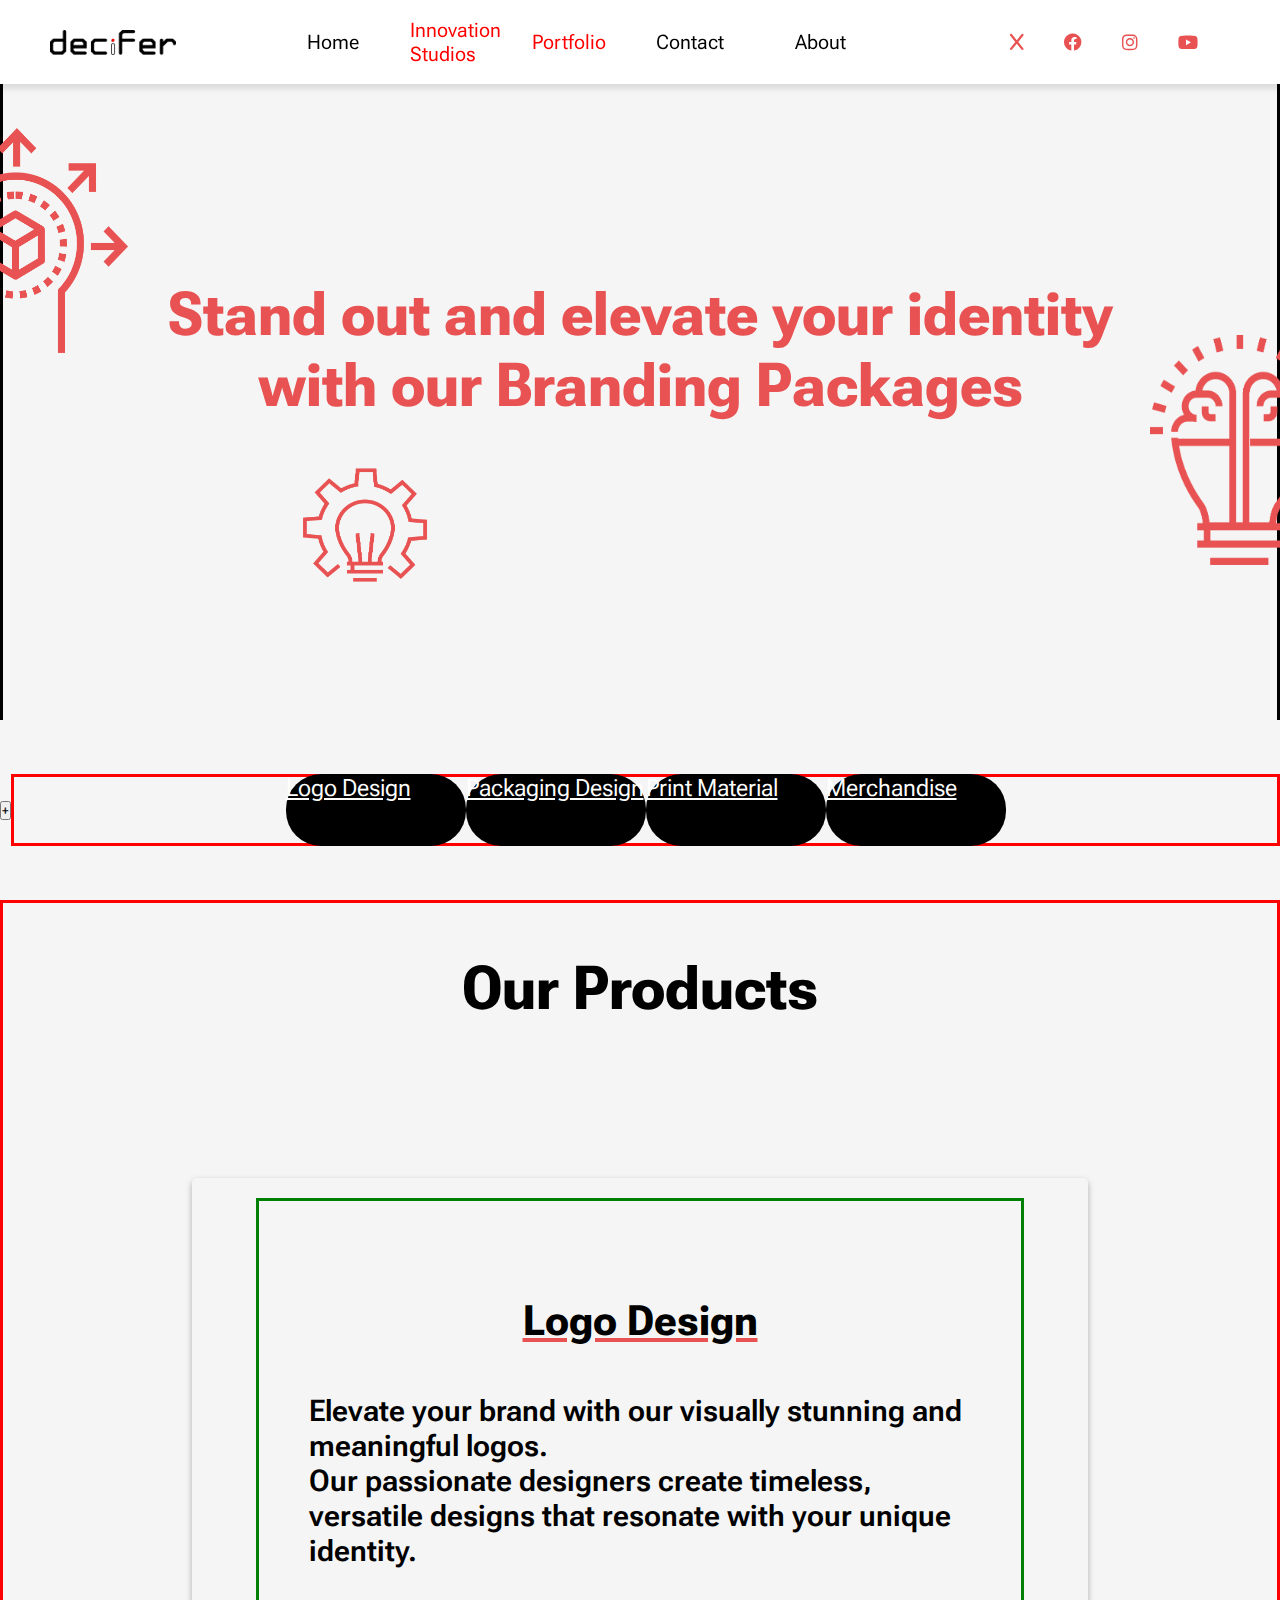
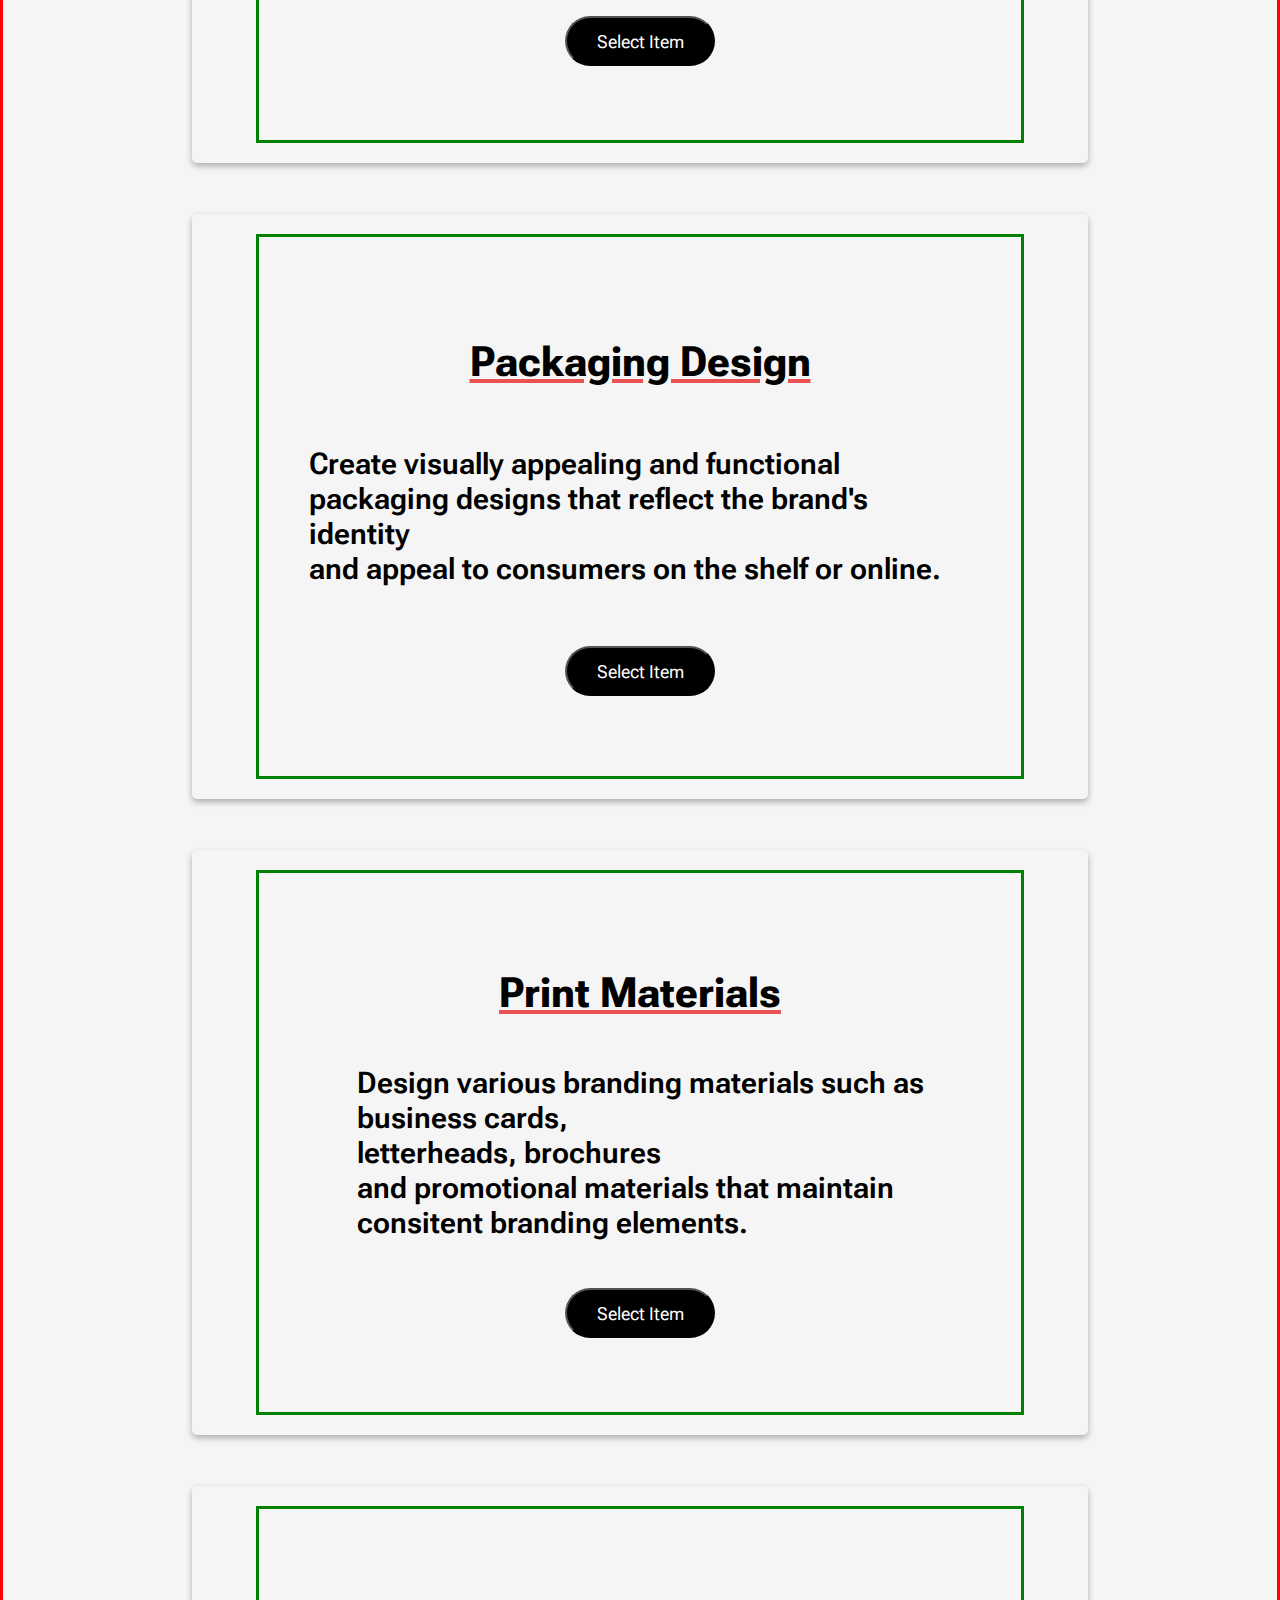
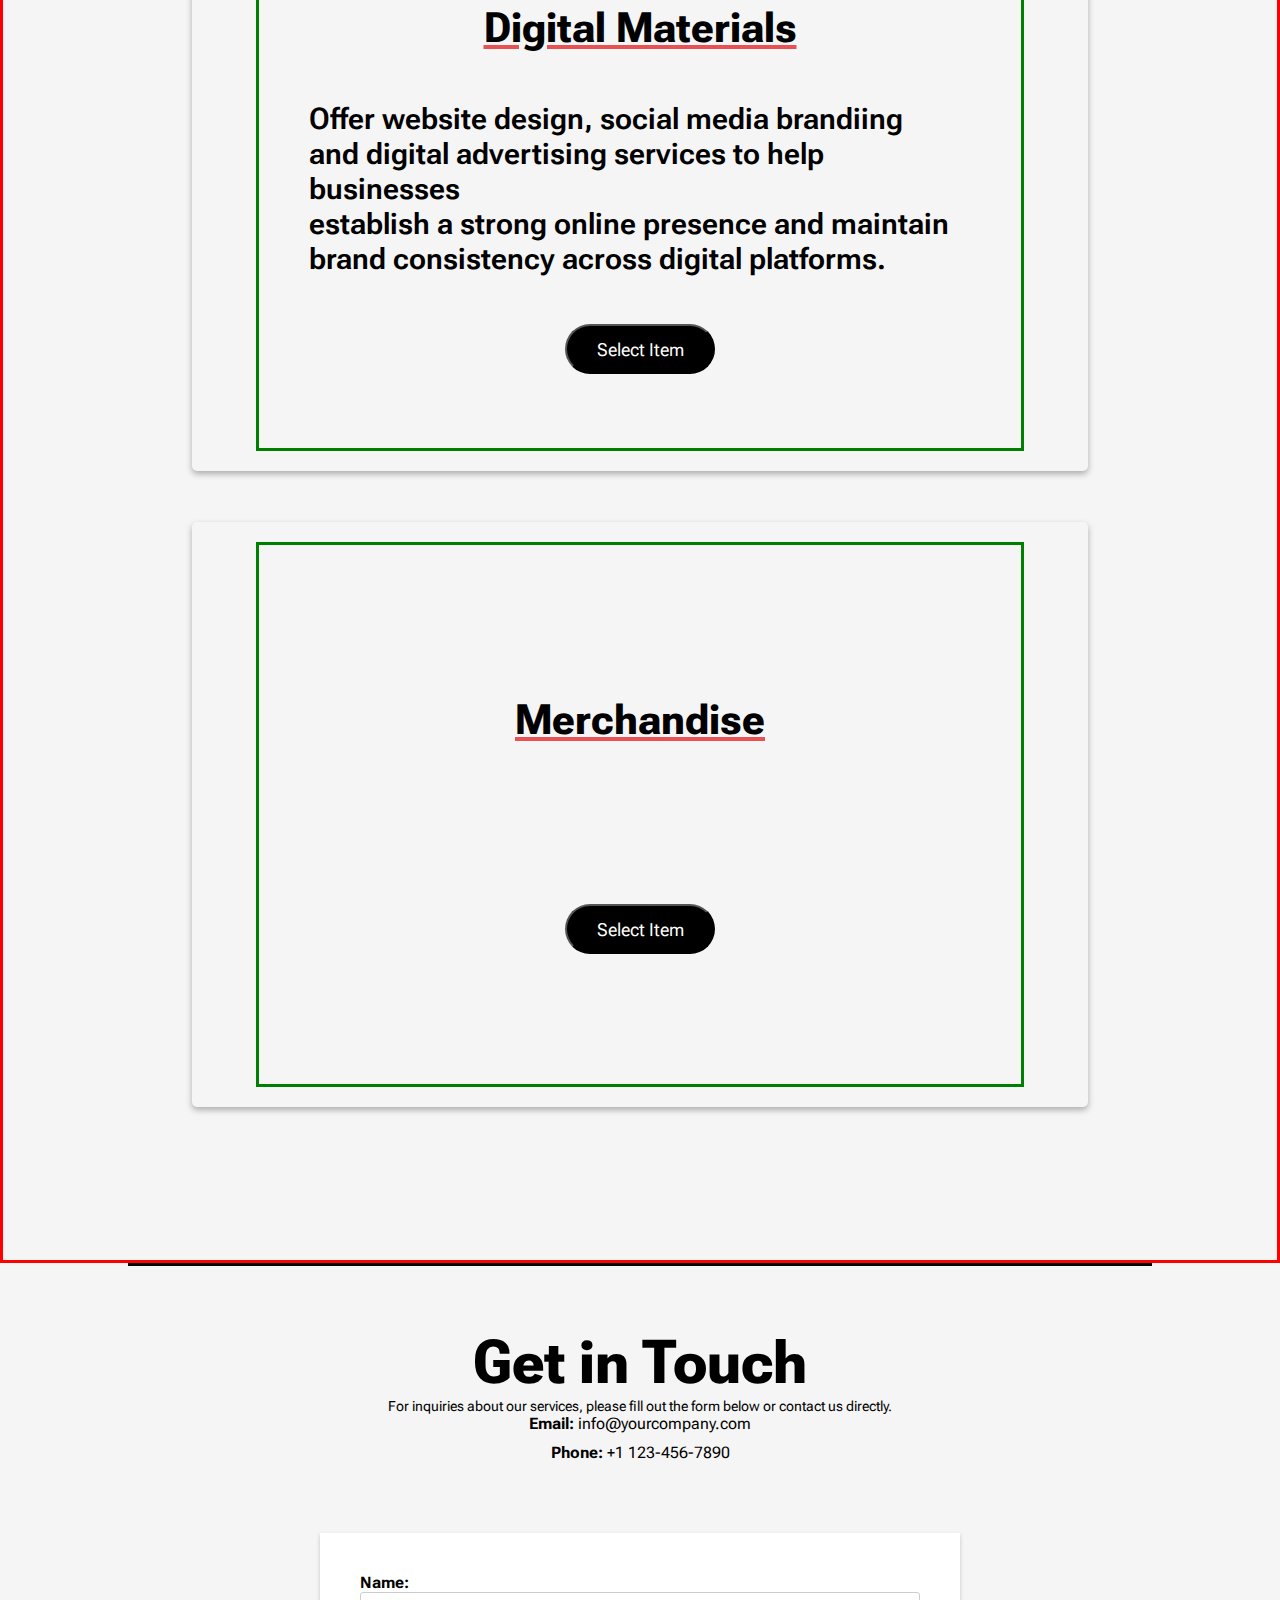
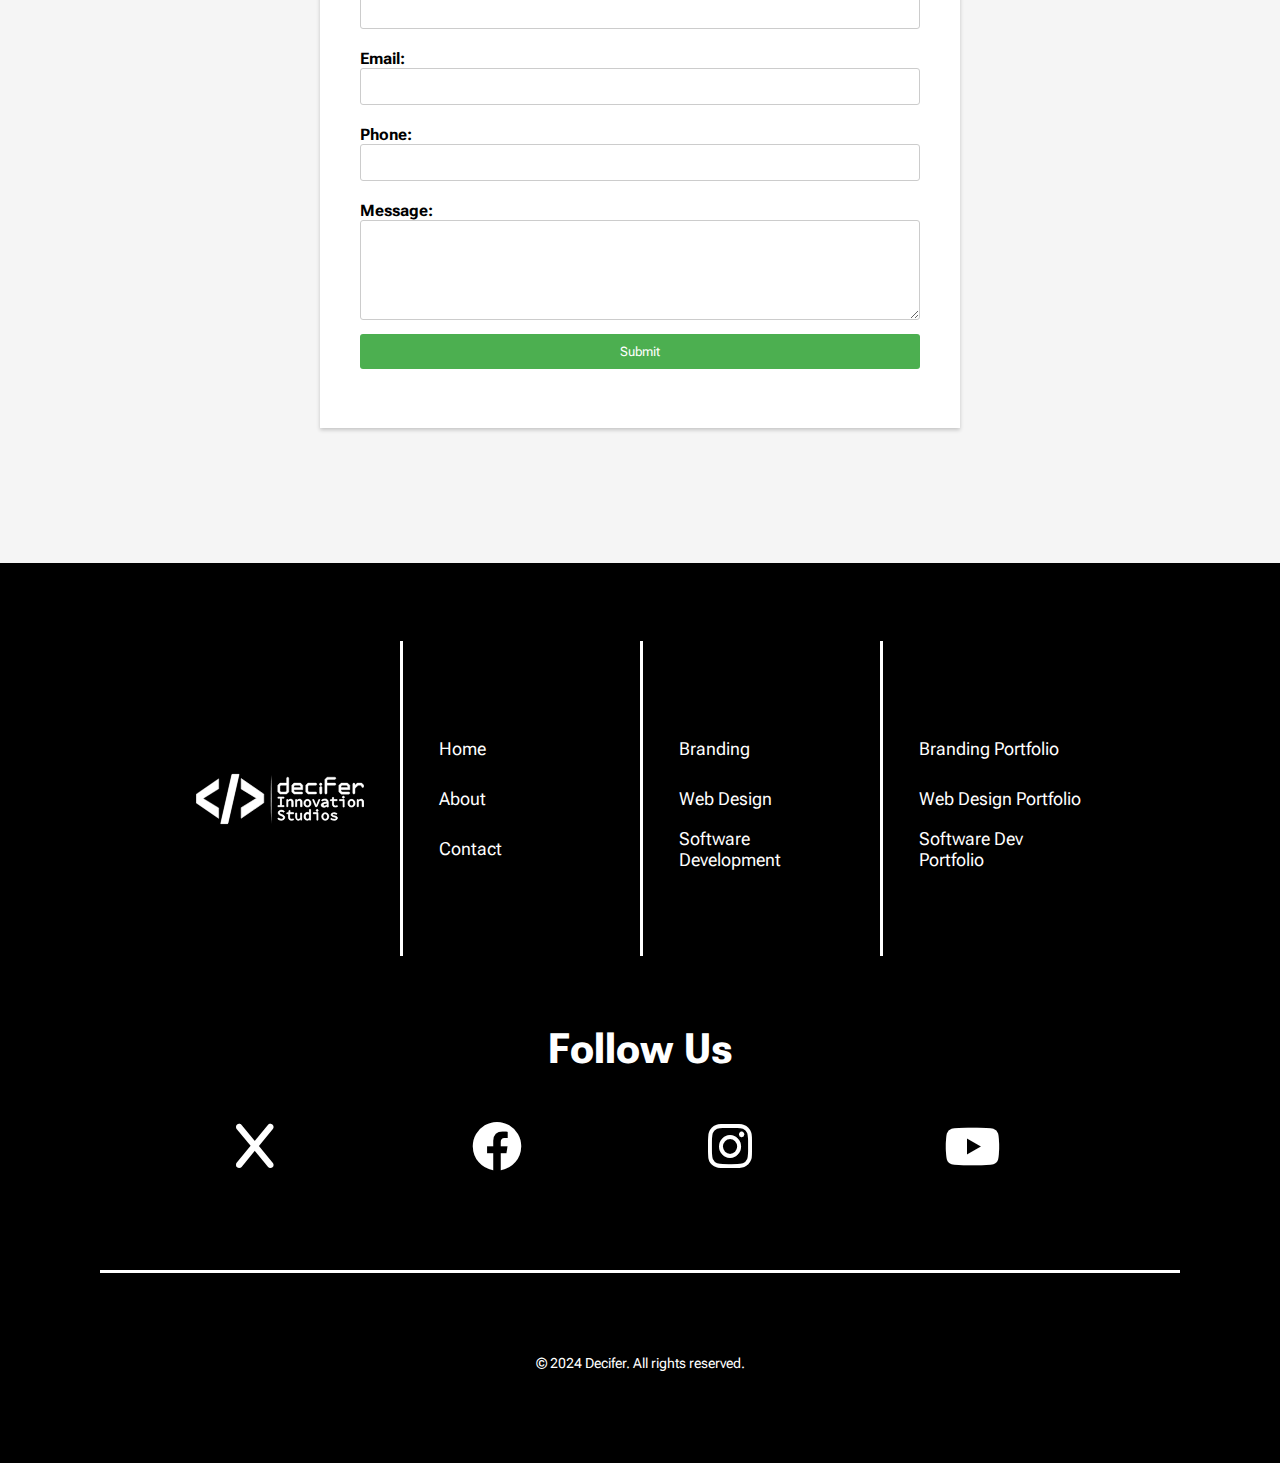
<file: branding.html>
<!DOCTYPE html>
<html>
  <head>
    <meta charset="UTF-8" />
    <title>Logo, Branding, and Web Design</title>
    <meta name="viewport" content="width=device-width, initial-scale.0">
    <link rel="stylesheet" type="text/css" href="styles.css" />
    <link rel="stylesheet" href="CSS/branding.css" />
    <link href="https://cdnjs.cloudflare.com/ajax/libs/font-awesome/6.0.0/css/all.min.css" rel="stylesheet">

  </head>
  <body>
   
 <!------------------------------------------------------------------------------------------------------>
    <!------------------------------------------------------------------------------------------------------>
    <!--------Navbar---------------------------------------------------------------------------------------->
    <header>
      <nav  class="navbar" id="navbar">
        <img class="navlogo" src="/img/Decifer web logo.jpg" alt="Decifer Logo" />
        <input type="checkbox" id="menu-bar">
        <label for="menu-bar">&#9776;</label>
        <!------Nav Links----------------------------->
        <ul class="navbar-menu" id="navbarMenu">
          <label for="menu-bar">&times;</label>
          <li><a href="index.html">Home</a></li>
          <!------Sub Nav Links Services----------------------------->  


          <div class="dropdown">
            <a href="innstudios.html">Innovation <br> Studios</a>
            <div class="dropdown-content">
              <ul class="submenu" id="submenu1">
                <li><a href="branding.html">Branding</a>
                 
                </li>
                <li><a href="webdesign.html">Web Design</a></li>
                <li><a href="softDev.html">Software Development</a></li>
              </ul>
            </div>
          </div>
       
          <!------Sub Nav Links Portfolio----------------------------->

          
          <div class="dropdown">
            <a href="brandingportfolio.html">Portfolio</a>
            <div class="dropdown-content">
              <ul class="submenu" id="submenu2">
                <li><a href="brandingportfolio.html">Branding Portfolio</a></li>
                <li><a href="webportfolio.html">Web Portfolio</a></li>
                <li><a href="#">Soft Dev Portfolio</a></li>
              </ul>
            </div>
          </div>


          <li><a href="contact.html">Contact</a></li>
          <li><a href="about.html">About</a></li>
        </ul>
        <!------Social Links----------------------------->
        <div class="top-social">
          <a href="https://x.com" target="_blank"><i class="fab fa-x"></i></a>
          <a href="https://facebook.com" target="_blank"><i class="fab fa-facebook"></i></a>
          <a href="https://instagram.com" target="_blank"><i class="fab fa-instagram"></i></a>
          <a href="https://youtube.com" target="_blank"><i class="fab fa-youtube"></i></a>
      
        </div>
      </nav>
    </header>
    <!------------------------------------------------------------------------------------------------------>
    <!------------------------------------------------------------------------------------------------------>

    <main>
      <!------------------------------------------------------------------------------------------------------>
      <div class="brandingheader">
        <div class="logoicon1">
          <img
            id="ThinkOutTheBox"
            src="/img/Branding/ThinkOutTheBox.png"
            alt=""
          />
        </div>
        <div class="logoicon2">
          <img id="image2" src="/img/Branding/image2.png" alt="" />
        </div>
        <div class="logoicon3">
          <img id="image3" src="/img/Branding/image3.png" alt="" />
        </div>

        <h1>
          Stand out and elevate your identity <br />
          with our Branding Packages
        </h1>
       <!--  <div class="headerbtns">
          <a href="brandingportfolio.html" class="h-button"
            >BRANDING PORTFOLIO</a
          >
        </div>-->
        <div class="categories">
          <button onclick="ddFunction()" class="ddbtn">+</button>
          <div id="dropitems" class="cate-item">
            <a href="/HTML/Branding/logo-design.html">Logo Design</a>
            <a href="/HTML/Branding/packaging-design.html">Packaging Design</a>
            <a href="/HTML/Branding/print-mat.html">Print Material</a>
            <a href="/HTML/Branding/">Merchandise</a>
          </div>
         
        </div>
      </div>
      <!------------------------------------------------------------------------------------------------------>
      <section class="branding-content">
        <div class="welcomecontent">

        </div>
        <div class="OurProducts">
          <h1>Our Products</h1>
          <div class="product-group1">
            <div class="product-list">
          
              <div class="pd">
                <h2>Logo Design</h2>
                <p class="dt">
                  Elevate your brand with our visually stunning and meaningful logos.
                  <br />
                  Our passionate designers create timeless, versatile designs that
                  resonate with your unique identity. <br />
               
                </p>
                <button class="SelectItem">
                  <a href="/HTML/Branding/logo-design.html">Select Item</a>
                </button>
              </div>
           
            </div>
            <div class="product-list">
         
              <div  class="pd">
                <h2>Packaging Design</h2>
                <p class="dt">
                  Create visually appealing and functional <br>
                  packaging designs that reflect the brand's identity <br>
                  and appeal to consumers on the shelf or online.
                </p>
                <button class="SelectItem">
                  <a href="/HTML/Branding/packaging-design.html">Select Item</a>
                </button>
              </div>
         
            
            
            </div>
            <div class="product-list">
     
           
                <div  class="pd">
                  <h2>Print Materials</h2>
                  <p class="dt">
                    Design various branding materials such as <br>
                    business cards,<br> letterheads, brochures <br>
                    and promotional materials that maintain <br>
                    consitent branding elements.
                  </p>
                  <button class="SelectItem">
                    <a href="/HTML/Branding/print-mat.html">Select Item</a>
                  </button>
                </div>
            </div>
           
            <div class="product-list">
      
              <div  class="pd">
                <h2>Digital Materials</h2>
                <p class="dt">
                  Offer website design, social media brandiing <br>
                  and digital advertising services to help businesses <br>
                  establish a strong online presence and maintain <br>
                  brand consistency across digital platforms.
                </p>
                <button class="SelectItem">
                  <a href="/HTML/Branding/digital-brand-serv.html">Select Item</a>
                </button>
              </div>
        
       

            </div>
            <div class="product-list">
      
              <div  class="pd">
                <h2>Merchandise</h2>
                <button class="SelectItem">
                  <a href="/HTML/Branding/digital-brand-serv.html">Select Item</a>
                </button>
              </div>

            </div>
              
          </div>
       
        </div>
      </section>
      <div class="container">
        <div class="contact-info">
          <h1>Get in Touch</h1>
          <p>
            For inquiries about our services, please fill out the form below or
            contact us directly.
          </p>
          <ul>
            <li><strong>Email:</strong> info@yourcompany.com</li>
            <li><strong>Phone:</strong> +1 123-456-7890</li>
          </ul>
        </div>
        <form onsubmit="sendEmail()" action="submit_contact.php" method="POST" class="contact-form">
          <label for="name">Name:</label>
          <input type="text" id="name" name="name" required />

          <label for="email">Email:</label>
          <input type="email" id="email" name="email" required />

          <label for="phone">Phone:</label>
          <input type="tel" id="phone" name="phone" required />

          <label for="message">Message:</label>
          <textarea id="message" name="message" required></textarea>

          <input type="submit" value="Submit" />
        </form>
      </div>

    </main>

    <footer>
      <div class="footer-container">
        <div class="logofooter">
          <img src="/img/D Innovation StudiosBW.svg" alt="">
        </div>
        <!---Site Map--------------------------------------------------------------------------------------------------->

        <div class="footer-links">
          <div class="packlinks">
            <a href="/index.html">Home</a>
            <a href="/about.html">About</a>
            <a href="/contact.html">Contact</a>
          </div>
          <div class="packlinks">
            <a href="/branding.html">Branding</a>
            <a href="/webdesign.html">Web Design</a>
            <a href="/softDev.html">Software Development</a>
          </div>
          <div class="packlinks">
            <a href="/brandingportfolio.html">Branding Portfolio</a>
            <a href="/webportfolio.html">Web Design Portfolio</a>
            <a href="#">Software Dev Portfolio</a>
          </div>
        </div>
     <!------------------------------------------------------------------------------------------------------>
     
      </div>
      <h2>Follow Us</h2>
      <div class="social-media-links">
        <a href="https://x.com" target="_blank"><i class="fab fa-x"></i></a>
        <a href="https://facebook.com" target="_blank"><i class="fab fa-facebook"></i></a>
        <a href="https://instagram.com" target="_blank"><i class="fab fa-instagram"></i></a>
        <a href="https://youtube.com" target="_blank"><i class="fab fa-youtube"></i></a>
    
      </div>
      <p>&copy; 2024 Decifer. All rights reserved.</p>
    </footer>
    <script src="js/script.js"></script>
    <script src="js/logoDesignFaqs.js"></script>
    <script src="https://smtpjs.com/v3/smtp.js"></script>
 
    <script src="js/dropdown.js"></script>

  </body>
</html>
</file>
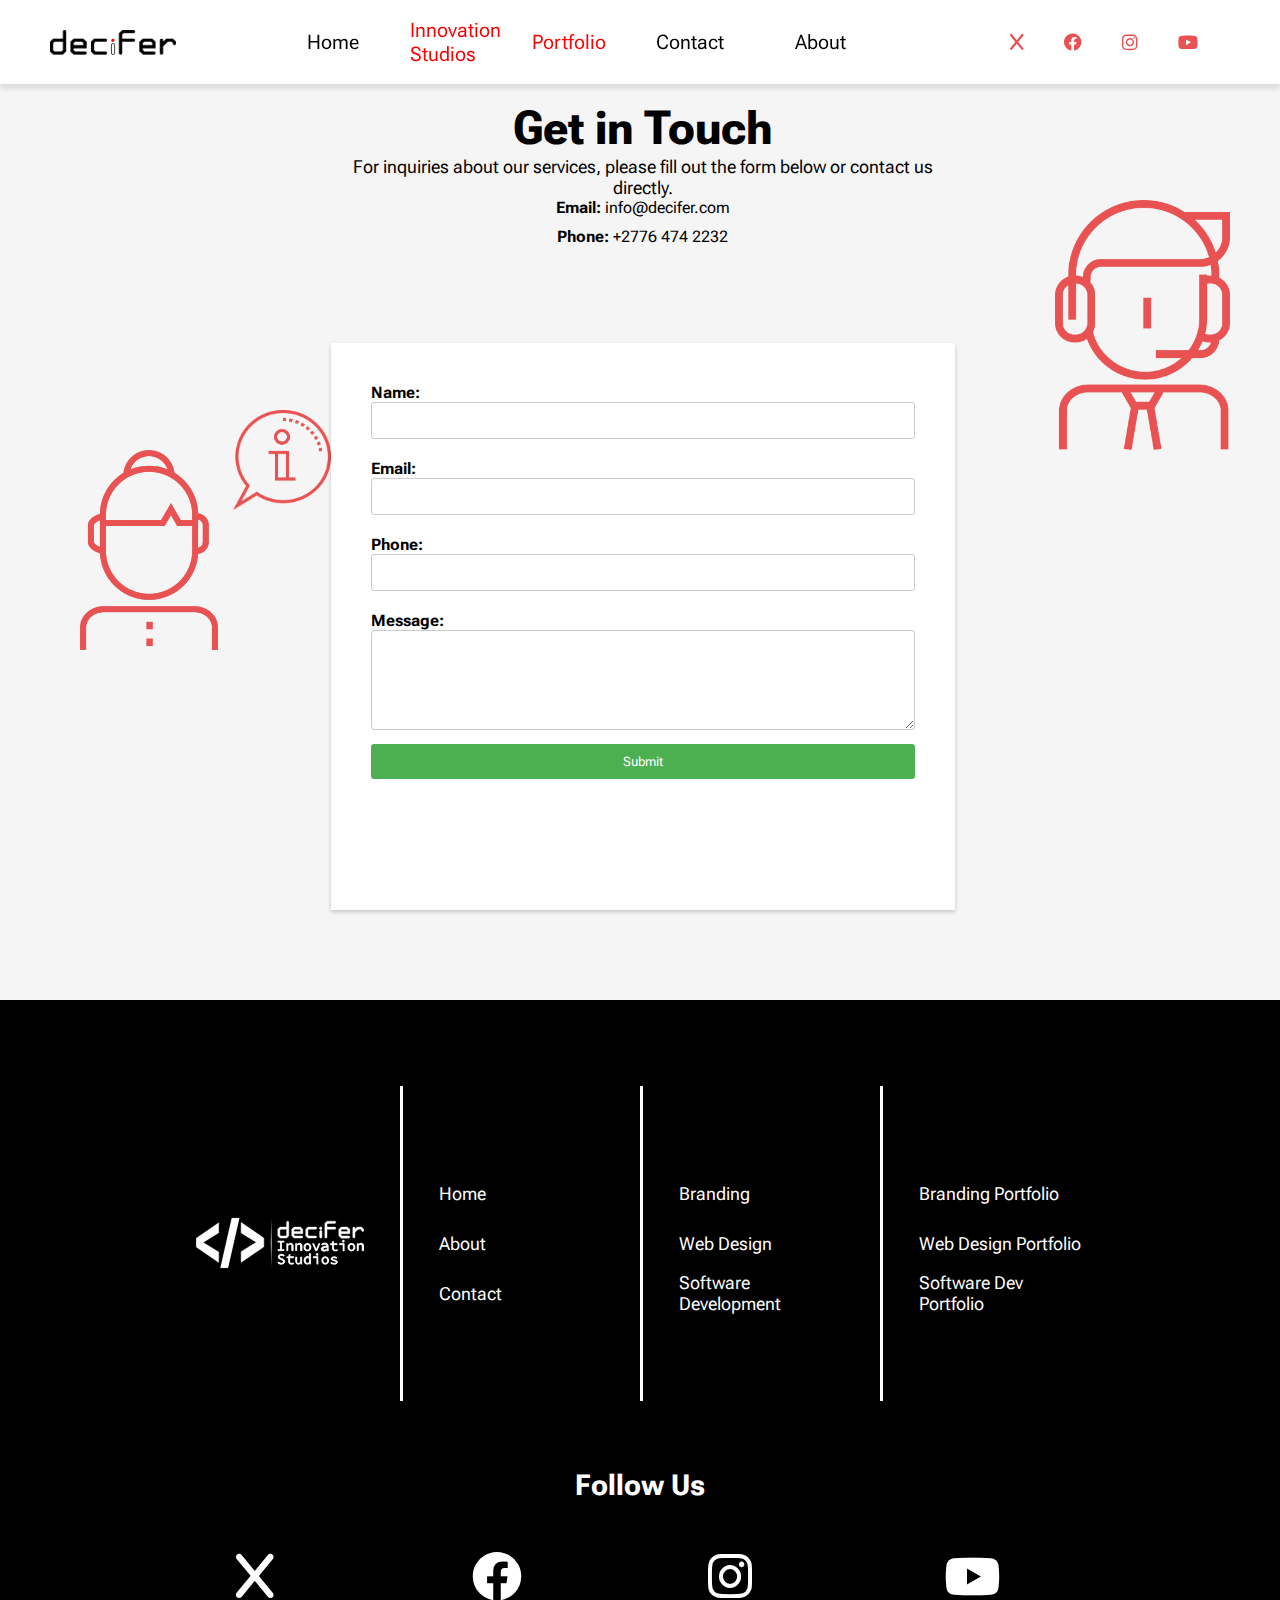
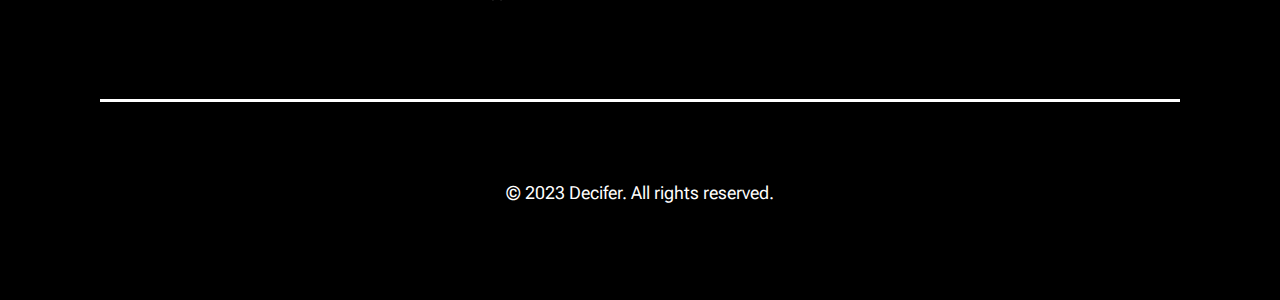
<file: contact.html>
<!DOCTYPE html>
<html>
  <head>
    <meta charset="UTF-8" />
    <meta name="viewport" content="width=device-width, initial-scale.0">
    <title>Logo, Branding, and Web Design</title>
    <link rel="stylesheet" type="text/css" href="styles.css" />
    <link rel="stylesheet" href="CSS/contact.css" />
    <link href="https://cdnjs.cloudflare.com/ajax/libs/font-awesome/6.0.0/css/all.min.css" rel="stylesheet">
  </head>
  <body>
 <!------------------------------------------------------------------------------------------------------>
    <!------------------------------------------------------------------------------------------------------>
    <!--------Navbar---------------------------------------------------------------------------------------->
    <header>
      <nav  class="navbar" id="navbar">
        <img class="navlogo" src="/img/Decifer web logo.jpg" alt="Decifer Logo" />
        <input type="checkbox" id="menu-bar">
        <label for="menu-bar">&#9776;</label>
        <!------Nav Links----------------------------->
        <ul class="navbar-menu" id="navbarMenu">
          <label for="menu-bar">&times;</label>
          <li><a href="index.html">Home</a></li>
          <!------Sub Nav Links Services----------------------------->  


          <div class="dropdown">
            <a href="innstudios.html">Innovation <br> Studios</a>
            <div class="dropdown-content">
              <ul class="submenu" id="submenu1">
                <li><a href="branding.html">Branding</a>
                 
                </li>
                <li><a href="webdesign.html">Web Design</a></li>
                <li><a href="softDev.html">Software Development</a></li>
              </ul>
            </div>
          </div>
       
          <!------Sub Nav Links Portfolio----------------------------->

          
          <div class="dropdown">
            <a href="brandingportfolio.html">Portfolio</a>
            <div class="dropdown-content">
              <ul class="submenu" id="submenu2">
                <li><a href="brandingportfolio.html">Branding Portfolio</a></li>
                <li><a href="webportfolio.html">Web Portfolio</a></li>
                <li><a href="#">Soft Dev Portfolio</a></li>
              </ul>
            </div>
          </div>


          <li><a href="contact.html">Contact</a></li>
          <li><a href="about.html">About</a></li>
        </ul>
        <!------Social Links----------------------------->
        <div class="top-social">
          <a href="https://x.com" target="_blank"><i class="fab fa-x"></i></a>
          <a href="https://facebook.com" target="_blank"><i class="fab fa-facebook"></i></a>
          <a href="https://instagram.com" target="_blank"><i class="fab fa-instagram"></i></a>
          <a href="https://youtube.com" target="_blank"><i class="fab fa-youtube"></i></a>
      
        </div>
      </nav>
    </header>
    <!------------------------------------------------------------------------------------------------------>
    <!------------------------------------------------------------------------------------------------------>

    <main>
      <section class="contact-section">
        <div class="supportIcon1">
          <div>
            <img id="icon1" src="/img/ContactUs/ContactSupport2.png" alt="" />
          </div>
          <div><img id="icon2" src="/img/ContactUs/info.png" alt="" /></div>
        </div>
        <div class="container">
          <div class="contact-info">
            <h1>Get in Touch</h1>
            <p>
              For inquiries about our services, please fill out the form below or
              contact us directly.
            </p>
            <ul>
              <li><strong>Email:</strong> info@decifer.com</li>
              <li><strong>Phone:</strong> +2776 474 2232</li>
            </ul>
          </div>
          <form action="submit_contact.php" method="POST" class="contact-form">
            <label for="name">Name:</label>
            <input type="text" id="name" name="name" required />
  
            <label for="email">Email:</label>
            <input type="email" id="email" name="email" required />
  
            <label for="phone">Phone:</label>
            <input type="tel" id="phone" name="phone" required />
  
            <label for="message">Message:</label>
            <textarea id="message" name="message" required></textarea>
  
            <input type="submit" value="Submit" />
          </form>
        </div>
        <div class="supportIcon2">
          <img id="icon3" src="/img/ContactUs/ContactSupport1.png" alt="" />
        </div>
      </section>

    </main>
    <footer>
      <div class="footer-container">
        <div class="logofooter">
          <img src="/img/D Innovation StudiosBW.svg" alt="">
        </div>
        <!---Site Map--------------------------------------------------------------------------------------------------->

        <div class="footer-links">
          <div class="packlinks">
            <a href="/index.html">Home</a>
            <a href="/about.html">About</a>
            <a href="/contact.html">Contact</a>
          </div>
          <div class="packlinks">
            <a href="/branding.html">Branding</a>
            <a href="/webdesign.html">Web Design</a>
            <a href="/softDev.html">Software Development</a>
          </div>
          <div class="packlinks">
            <a href="/brandingportfolio.html">Branding Portfolio</a>
            <a href="/webportfolio.html">Web Design Portfolio</a>
            <a href="#">Software Dev Portfolio</a>
          </div>
        </div>
     <!------------------------------------------------------------------------------------------------------>

      </div>
      <h2>Follow Us</h2>
      <div class="social-media-links">
        <a href="https://x.com" target="_blank"><i class="fab fa-x"></i></a>
        <a href="https://facebook.com" target="_blank"><i class="fab fa-facebook"></i></a>
        <a href="https://instagram.com" target="_blank"><i class="fab fa-instagram"></i></a>
        <a href="https://youtube.com" target="_blank"><i class="fab fa-youtube"></i></a>
    
      </div>
      <p>&copy; 2023 Decifer. All rights reserved.</p>
    </footer>
    <script src="js/script.js"></script>
  </body>
</html>
</file>
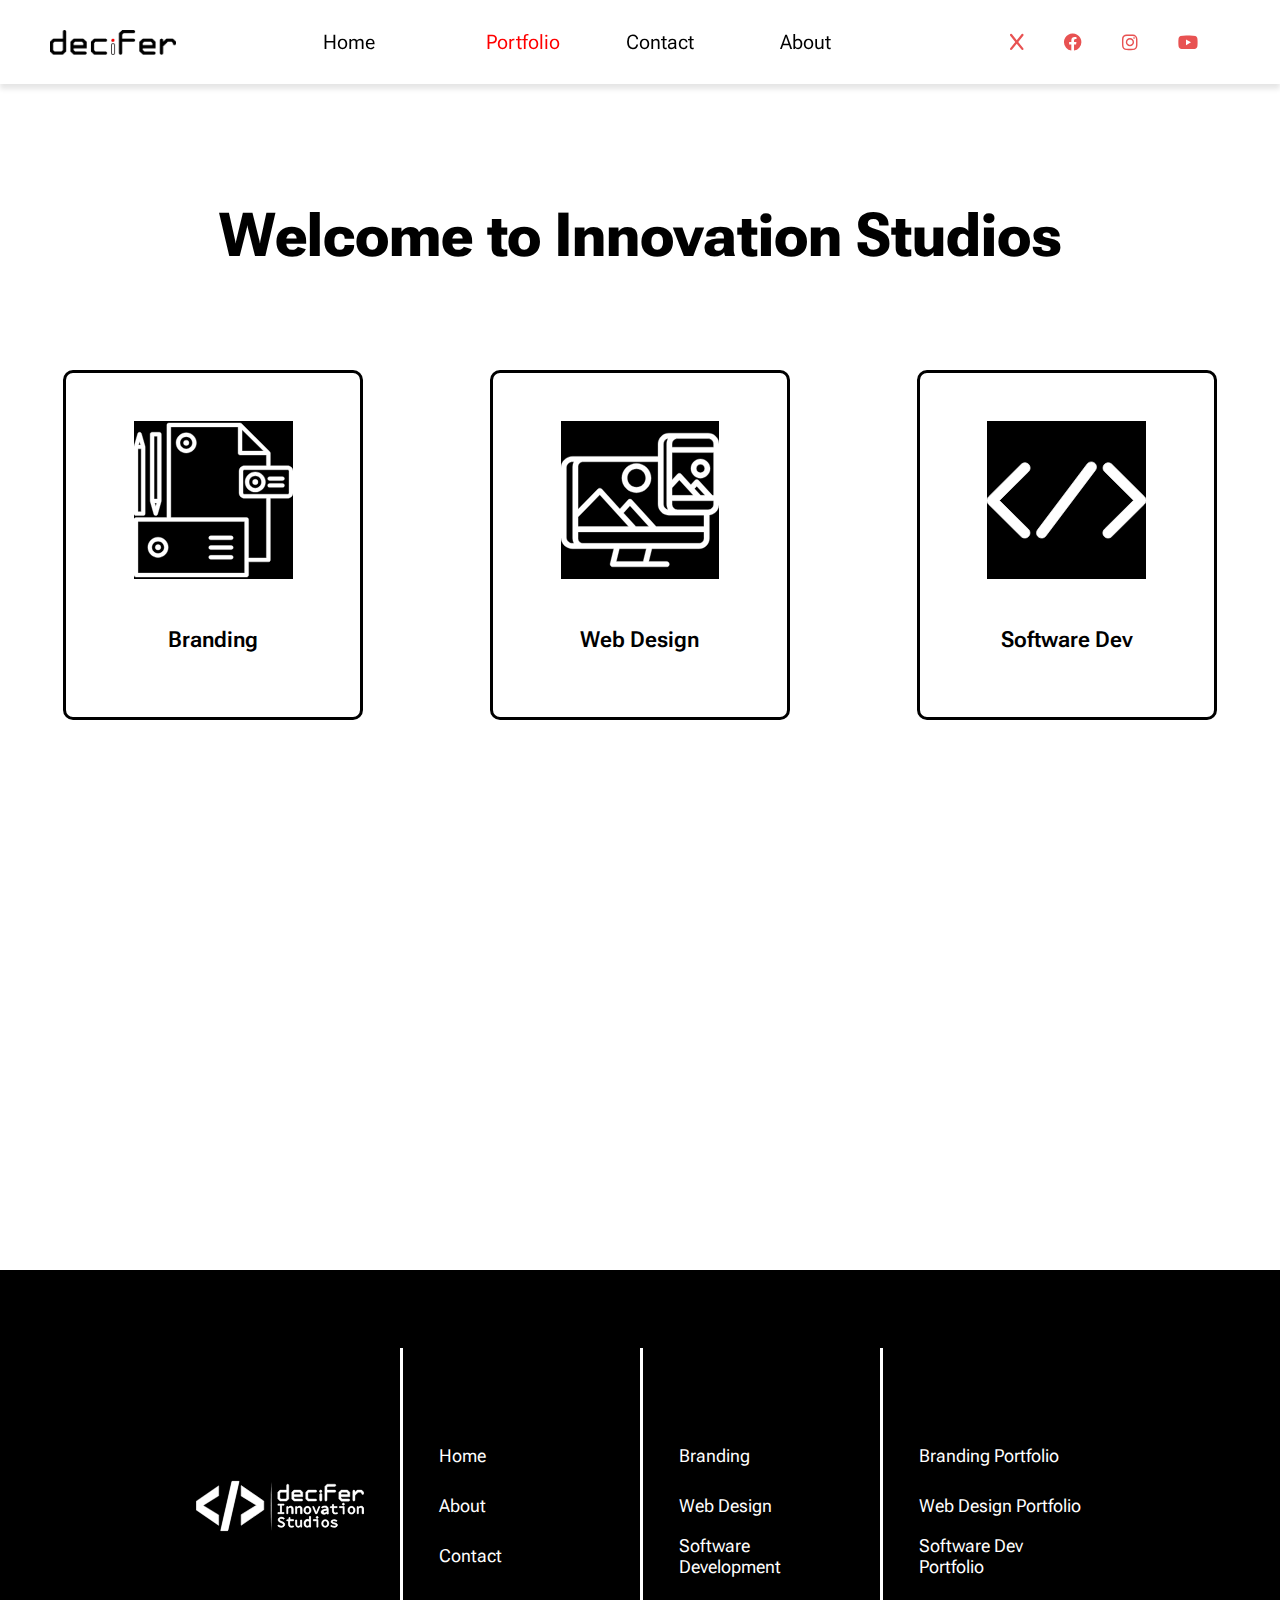
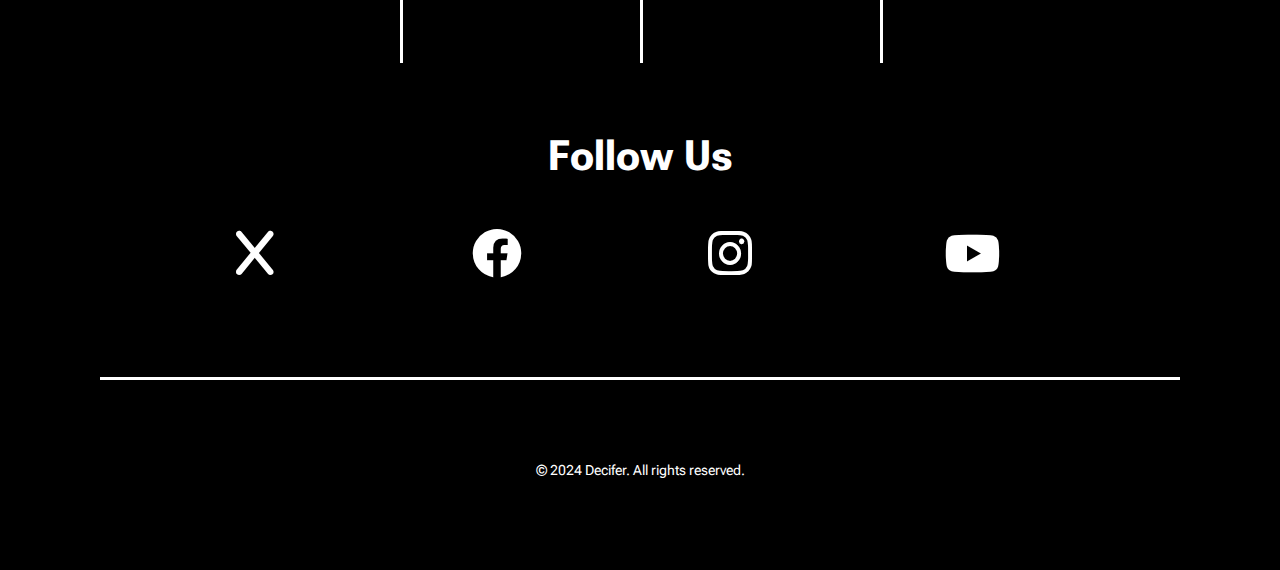
<file: innstudios.html>
<!DOCTYPE html>
<html lang="en">
  <head>
    <meta charset="UTF-8" />
    <meta name="viewport" content="width=device-width, initial-scale.0">
    <title>Logo, Branding, and Web Design</title>
    <link rel="stylesheet" type="text/css" href="styles.css" />
    <link rel="stylesheet" href="/CSS/innstudios.css">
    <link href="https://cdnjs.cloudflare.com/ajax/libs/font-awesome/6.0.0/css/all.min.css" rel="stylesheet">

  </head>
  <body>
    <!------------------------------------------------------------------------------------------------------>
    <!------------------------------------------------------------------------------------------------------>
    <!--------Navbar---------------------------------------------------------------------------------------->
    <header>
      <nav  class="navbar" id="navbar">
        <img class="navlogo" src="/img/Decifer web logo.jpg" alt="Decifer Logo" />
        <input type="checkbox" id="menu-bar">
        <label for="menu-bar">&#9776;</label>
        <!------Nav Links----------------------------->
        <ul class="navbar-menu" id="navbarMenu">
          <label for="menu-bar">&times;</label>
          <li><a href="index.html">Home</a></li>
          <!------Sub Nav Links Services----------------------------->  


          <div class="dropdown">
            <!--<a href="branding.html">Innovation <br> Studios</a>-->
            <div class="dropdown-content">
              <ul class="submenu" id="submenu1">
                <li><a href="branding.html">Branding</a>
                 
                </li>
                <li><a href="webdesign.html">Web Design</a></li>
                <li><a href="softDev.html">Software Development</a></li>
              </ul>
            </div>
          </div>
       
          <!------Sub Nav Links Portfolio----------------------------->

          
          <div class="dropdown">
            <a href="brandingportfolio.html">Portfolio</a>
            <div class="dropdown-content">
              <ul class="submenu" id="submenu2">
                <li><a href="brandingportfolio.html">Branding Portfolio</a></li>
                <li><a href="webportfolio.html">Web Portfolio</a></li>
                <li><a href="#">Soft Dev Portfolio</a></li>
              </ul>
            </div>
          </div>


          <li><a href="contact.html">Contact</a></li>
          <li><a href="about.html">About</a></li>
        </ul>
        <!------Social Links----------------------------->
        <div class="top-social">
          <a href="https://x.com" target="_blank"><i class="fab fa-x"></i></a>
          <a href="https://facebook.com" target="_blank"><i class="fab fa-facebook"></i></a>
          <a href="https://instagram.com" target="_blank"><i class="fab fa-instagram"></i></a>
          <a href="https://youtube.com" target="_blank"><i class="fab fa-youtube"></i></a>
      
        </div>
      </nav>
    </header>
    <!------------------------------------------------------------------------------------------------------>
    <!------------------------------------------------------------------------------------------------------>
<main>
<!------------------------------------------------------------------------------------------------------>
    <!------------------------------------------------------------------------------------------------------>
    <div class="content">
        <h1> Welcome to Innovation Studios</h1>
      <div class="servblock">
         <!------------------------------------------------------------------------------------------------------>
  
      <!-- Section 2: About -->
      <section class="services-section" id="services-section">
        <div class="service-list">
          <div class="S-list" id="Branding" href="branding.html">
              <img src="HTML/Home/img/branding-svgrepo-com (1).svg" alt="">
              <a href="branding.html">Branding</a>
          </div>
          <div class="S-list" id="Web" href="webdesign.html">
            <img src="HTML/Home/img/web-design-svgrepo-com (1).svg" alt="">
            <a href="webdesign.html">Web Design</a>
          </div>
          <div class="S-list" id="Soft">
            <img src="HTML/Home/img/custom-coding-svgrepo-com.svg" alt="">
            <a href="softDev.html">Software Dev</a>
          </div>
        </div>
      </section>
      <!------------------------------------------------------------------------------------------------------>
      </div>
    </div>
</main>



    <!------------------------------------------------------------------------------------------------------>
<!----footer----------------------------------------------------------------------------------------------->
<footer>
    <div class="footer-container">
      <div class="logofooter">
        <img src="/img/D Innovation StudiosBW.svg" alt="">
      </div>
        <!---Site Map--------------------------------------------------------------------------------------------------->

        <div class="footer-links">
          <div class="packlinks">
            <a href="/index.html">Home</a>
            <a href="/about.html">About</a>
            <a href="/contact.html">Contact</a>
          </div>
          <div class="packlinks">
            <a href="/branding.html">Branding</a>
            <a href="/webdesign.html">Web Design</a>
            <a href="/softDev.html">Software Development</a>
          </div>
          <div class="packlinks">
            <a href="/brandingportfolio.html">Branding Portfolio</a>
            <a href="/webportfolio.html">Web Design Portfolio</a>
            <a href="#">Software Dev Portfolio</a>
          </div>
        </div>
     <!------------------------------------------------------------------------------------------------------>
   
    </div>
    <h2>Follow Us</h2>
    <div class="social-media-links">
      <a href="https://x.com" target="_blank"><i class="fab fa-x"></i></a>
      <a href="https://facebook.com" target="_blank"><i class="fab fa-facebook"></i></a>
      <a href="https://instagram.com" target="_blank"><i class="fab fa-instagram"></i></a>
      <a href="https://youtube.com" target="_blank"><i class="fab fa-youtube"></i></a>
  
    </div>
    <p>&copy; 2024 Decifer. All rights reserved.</p>
  </footer>
  <!------------------------------------------------------------------------------------------------------>
  <!------------------------------------------------------------------------------------------------------>
  <!---JavaScript--------------------------------------------------------------------------------------------------->
  <script src=""></script>
  <script class=""></script>
  <script src=""></script>
</body>
</html>
</file>
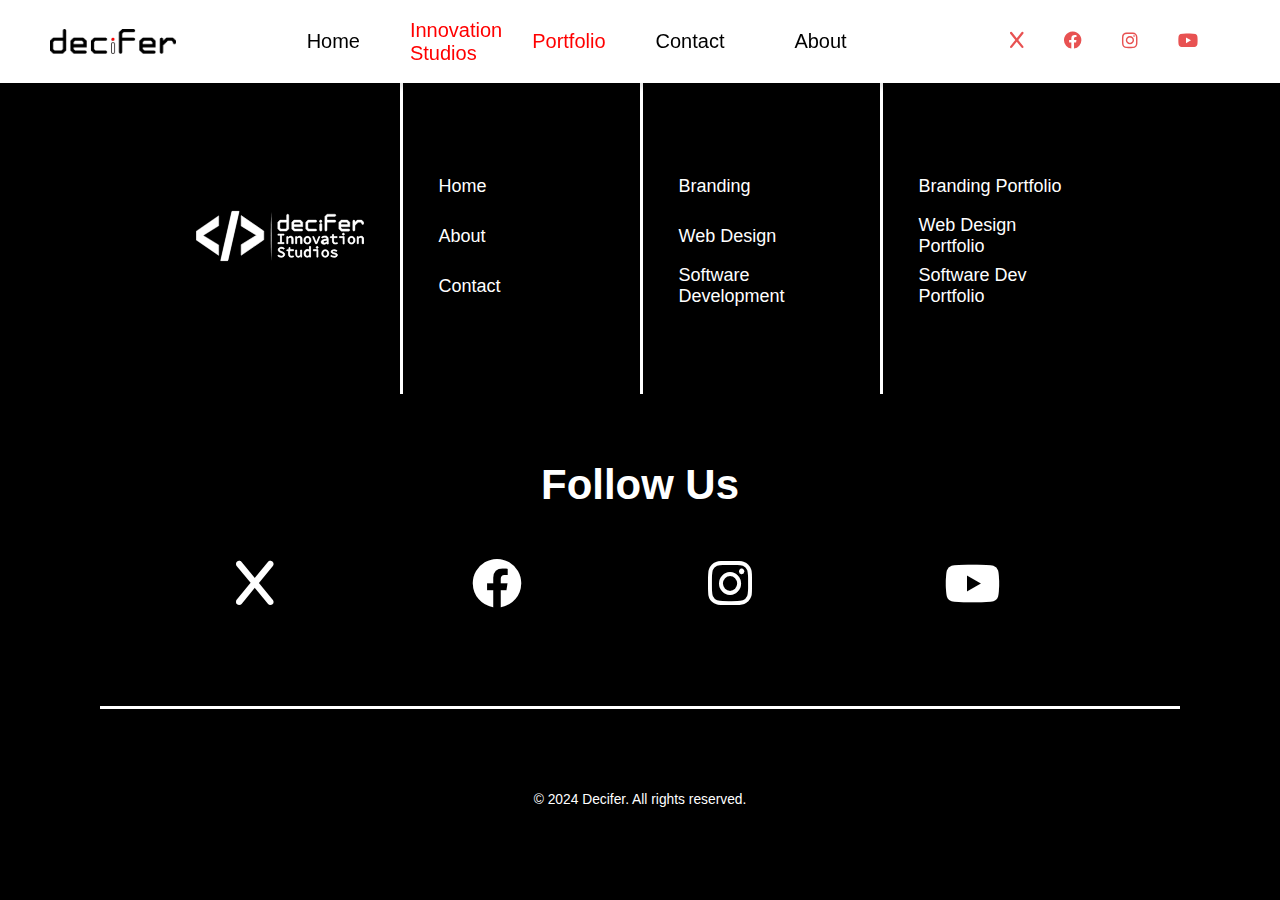
<file: softDev.html>
<!DOCTYPE html>
<html lang="en">
  <head>
    <meta charset="UTF-8" />
    <meta name="viewport" content="width=device-width, initial-scale.0">
    <title>Logo, Branding, and Web Design</title>
    <link rel="stylesheet" type="text/css" href="styles.css" />
    <link rel="stylesheet" type="text/css" href="CSS/home.css" />
    <link href="https://cdnjs.cloudflare.com/ajax/libs/font-awesome/6.0.0/css/all.min.css" rel="stylesheet">

  </head>
 <!------------------------------------------------------------------------------------------------------>
    <!------------------------------------------------------------------------------------------------------>
    <!--------Navbar---------------------------------------------------------------------------------------->
    <header>
      <nav  class="navbar" id="navbar">
        <img class="navlogo" src="/img/Decifer web logo.jpg" alt="Decifer Logo" />
        <input type="checkbox" id="menu-bar">
        <label for="menu-bar">&#9776;</label>
        <!------Nav Links----------------------------->
        <ul class="navbar-menu" id="navbarMenu">
          <label for="menu-bar">&times;</label>
          <li><a href="index.html">Home</a></li>
          <!------Sub Nav Links Services----------------------------->  


          <div class="dropdown">
            <a href="innstudios.html">Innovation <br> Studios</a>
            <div class="dropdown-content">
              <ul class="submenu" id="submenu1">
                <li><a href="branding.html">Branding</a>
                 
                </li>
                <li><a href="webdesign.html">Web Design</a></li>
                <li><a href="softDev.html">Software Development</a></li>
              </ul>
            </div>
          </div>
       
          <!------Sub Nav Links Portfolio----------------------------->

          
          <div class="dropdown">
            <a href="brandingportfolio.html">Portfolio</a>
            <div class="dropdown-content">
              <ul class="submenu" id="submenu2">
                <li><a href="brandingportfolio.html">Branding Portfolio</a></li>
                <li><a href="webportfolio.html">Web Portfolio</a></li>
                <li><a href="#">Soft Dev Portfolio</a></li>
              </ul>
            </div>
          </div>


          <li><a href="contact.html">Contact</a></li>
          <li><a href="about.html">About</a></li>
        </ul>
        <!------Social Links----------------------------->
        <div class="top-social">
          <a href="https://x.com" target="_blank"><i class="fab fa-x"></i></a>
          <a href="https://facebook.com" target="_blank"><i class="fab fa-facebook"></i></a>
          <a href="https://instagram.com" target="_blank"><i class="fab fa-instagram"></i></a>
          <a href="https://youtube.com" target="_blank"><i class="fab fa-youtube"></i></a>
      
        </div>
      </nav>
    </header>
      <!------------------------------------------------------------------------------------------------------>
      <!------------------------------------------------------------------------------------------------------>
      <!------------------------------------------------------------------------------------------------------>
<!----footer----------------------------------------------------------------------------------------------->
    <footer>
        <div class="footer-container">
          <div class="logofooter">
            <img src="/img/D Innovation StudiosBW.svg" alt="">
          </div>
        <!---Site Map--------------------------------------------------------------------------------------------------->

        <div class="footer-links">
          <div class="packlinks">
            <a href="/index.html">Home</a>
            <a href="/about.html">About</a>
            <a href="/contact.html">Contact</a>
          </div>
          <div class="packlinks">
            <a href="/branding.html">Branding</a>
            <a href="/webdesign.html">Web Design</a>
            <a href="/softDev.html">Software Development</a>
          </div>
          <div class="packlinks">
            <a href="/brandingportfolio.html">Branding Portfolio</a>
            <a href="/webportfolio.html">Web Design Portfolio</a>
            <a href="#">Software Dev Portfolio</a>
          </div>
        </div>
     <!------------------------------------------------------------------------------------------------------>
       
        </div>
        <h2>Follow Us</h2>
        <div class="social-media-links">
          <a href="https://x.com" target="_blank"><i class="fab fa-x"></i></a>
          <a href="https://facebook.com" target="_blank"><i class="fab fa-facebook"></i></a>
          <a href="https://instagram.com" target="_blank"><i class="fab fa-instagram"></i></a>
          <a href="https://youtube.com" target="_blank"><i class="fab fa-youtube"></i></a>
      
        </div>
        <p>&copy; 2024 Decifer. All rights reserved.</p>
      </footer>
      <!------------------------------------------------------------------------------------------------------>
      <!------------------------------------------------------------------------------------------------------>
      <!---JavaScript--------------------------------------------------------------------------------------------------->
      <script src=""></script>
      <script class=""></script>
      <script src=""></script>
    </body>
  </html>
</file>
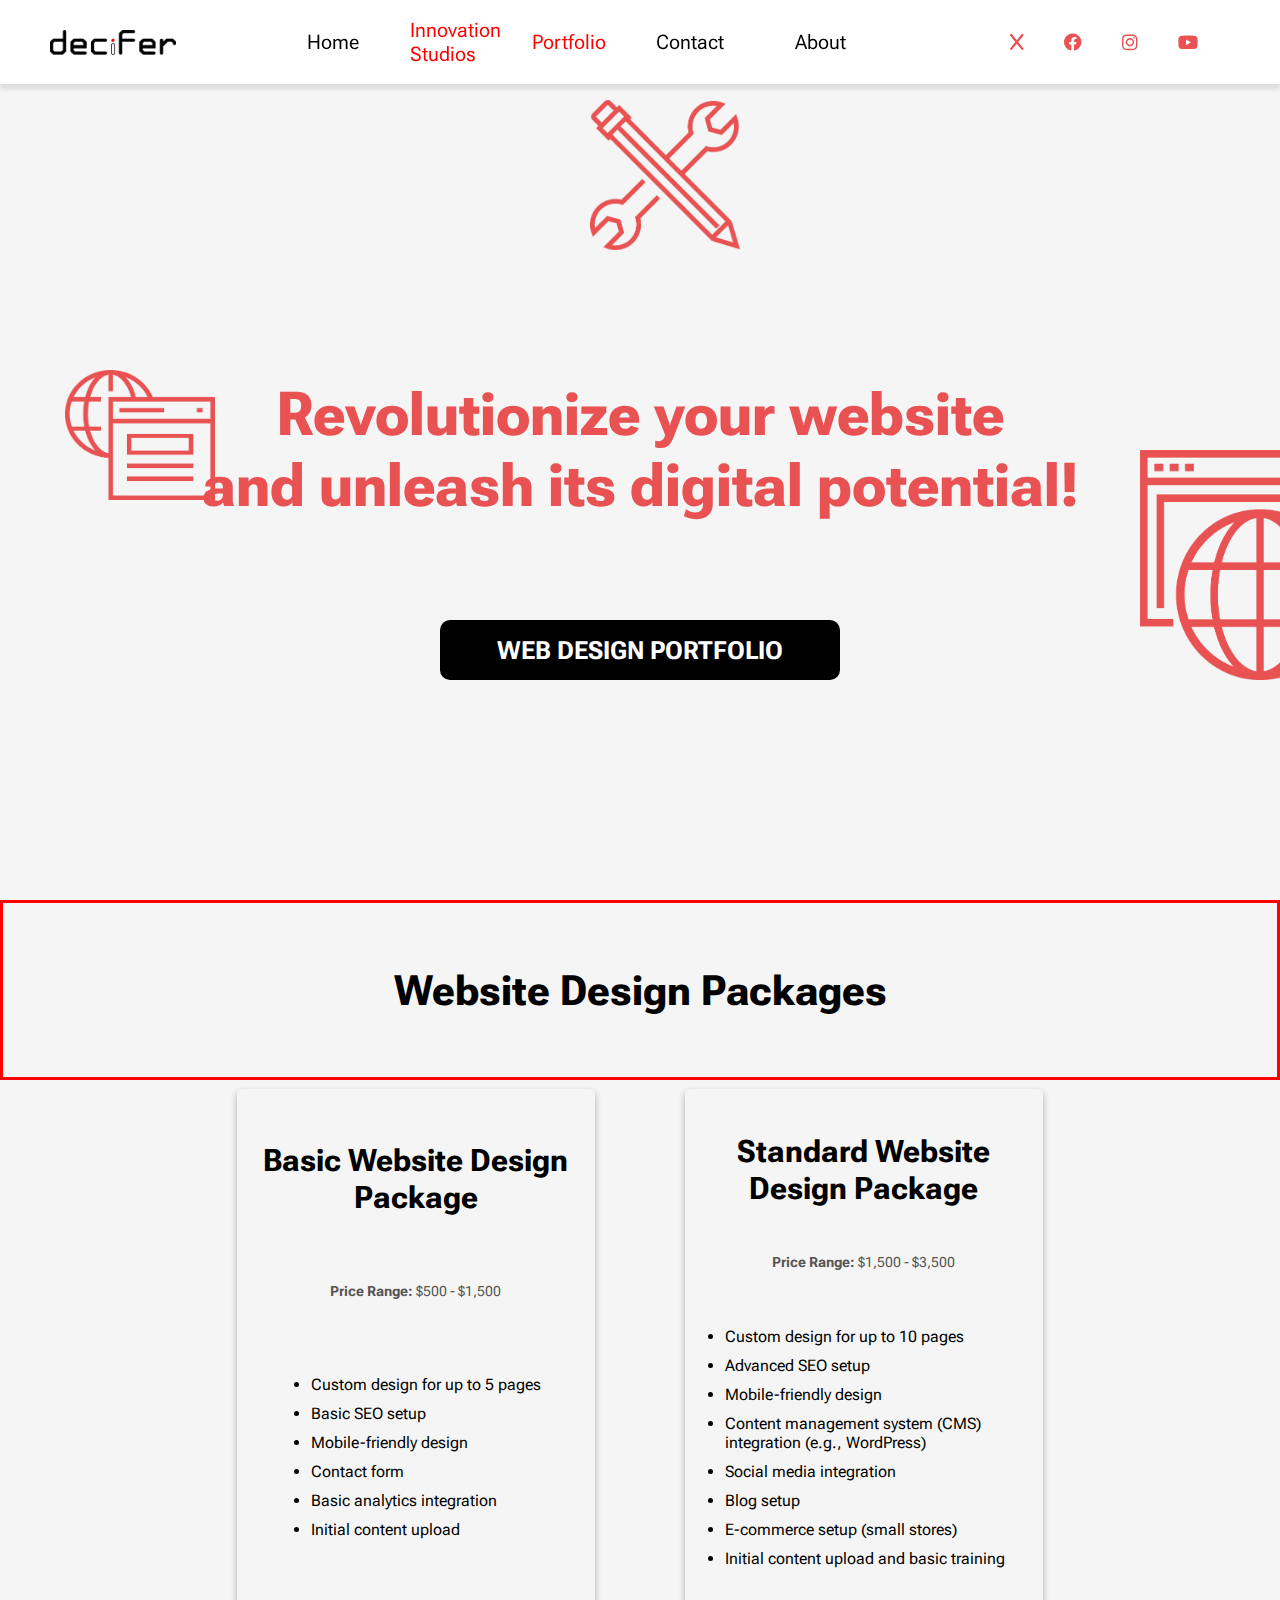
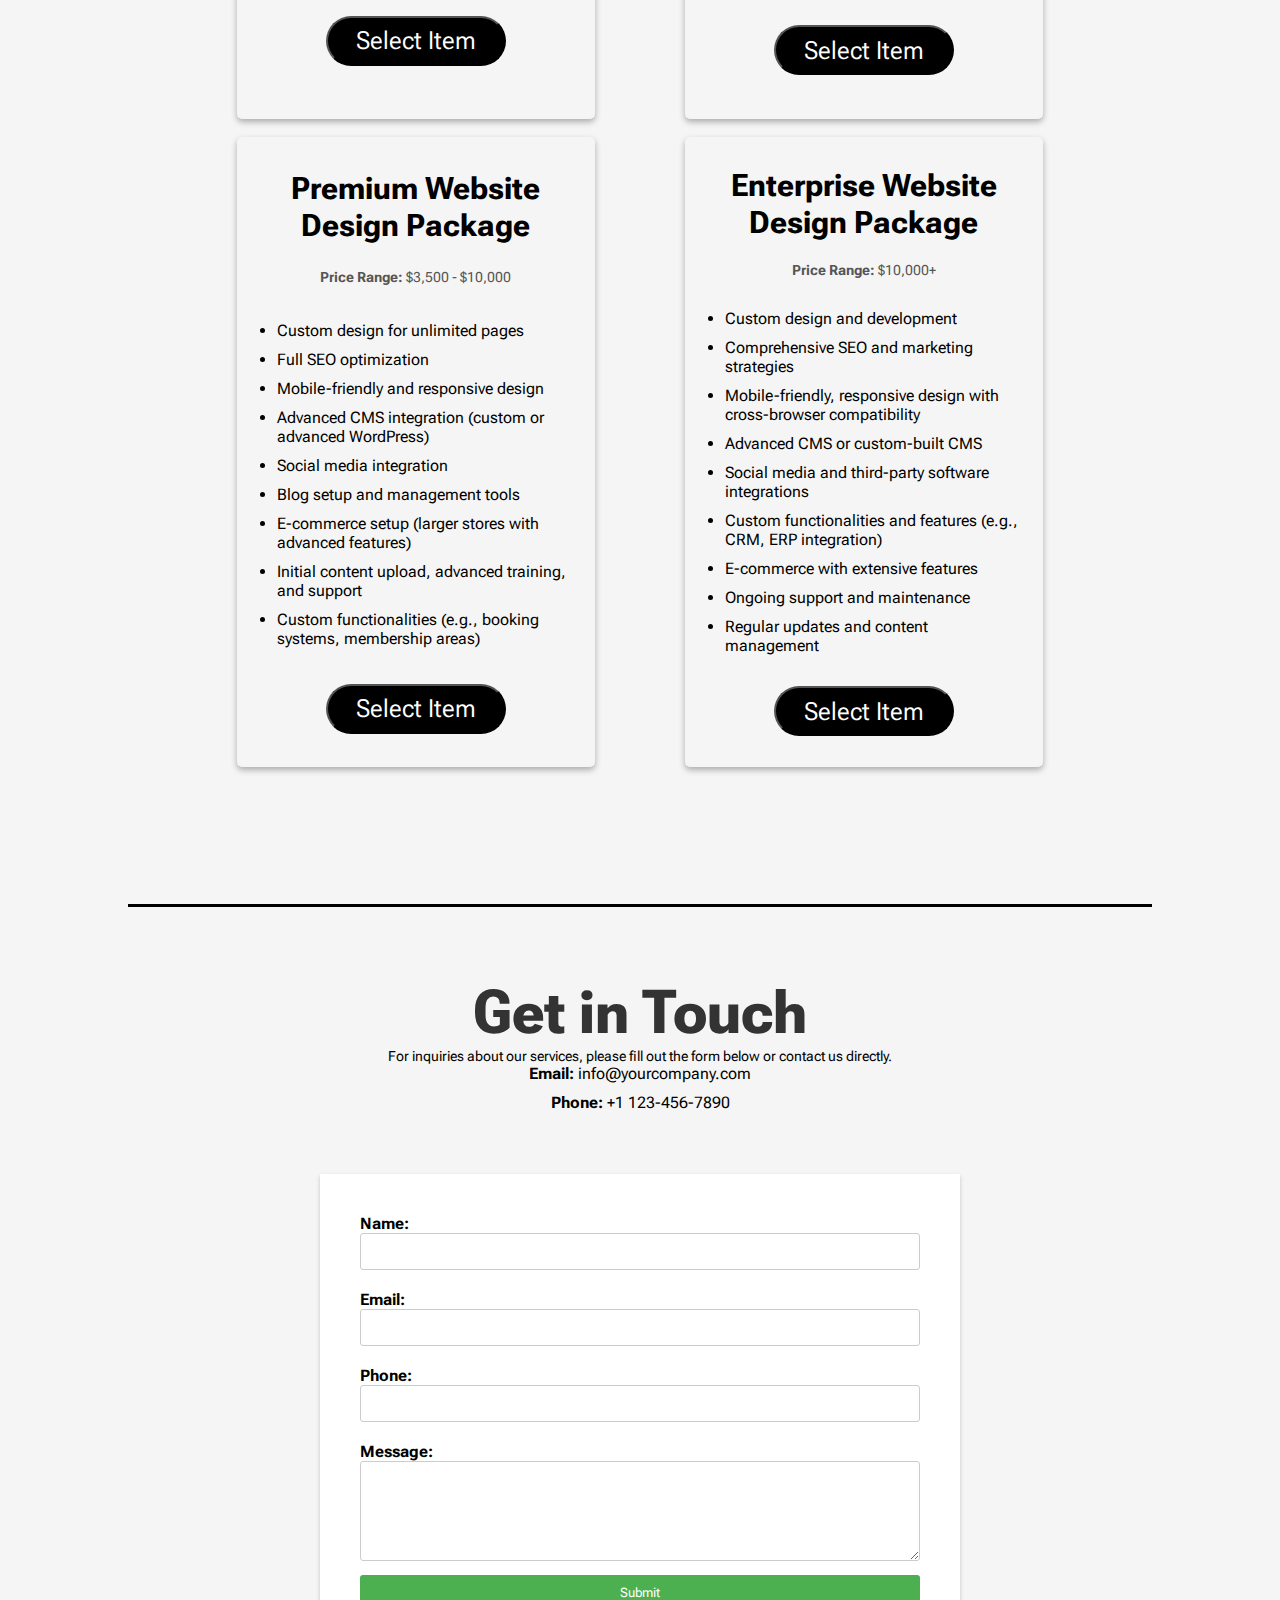
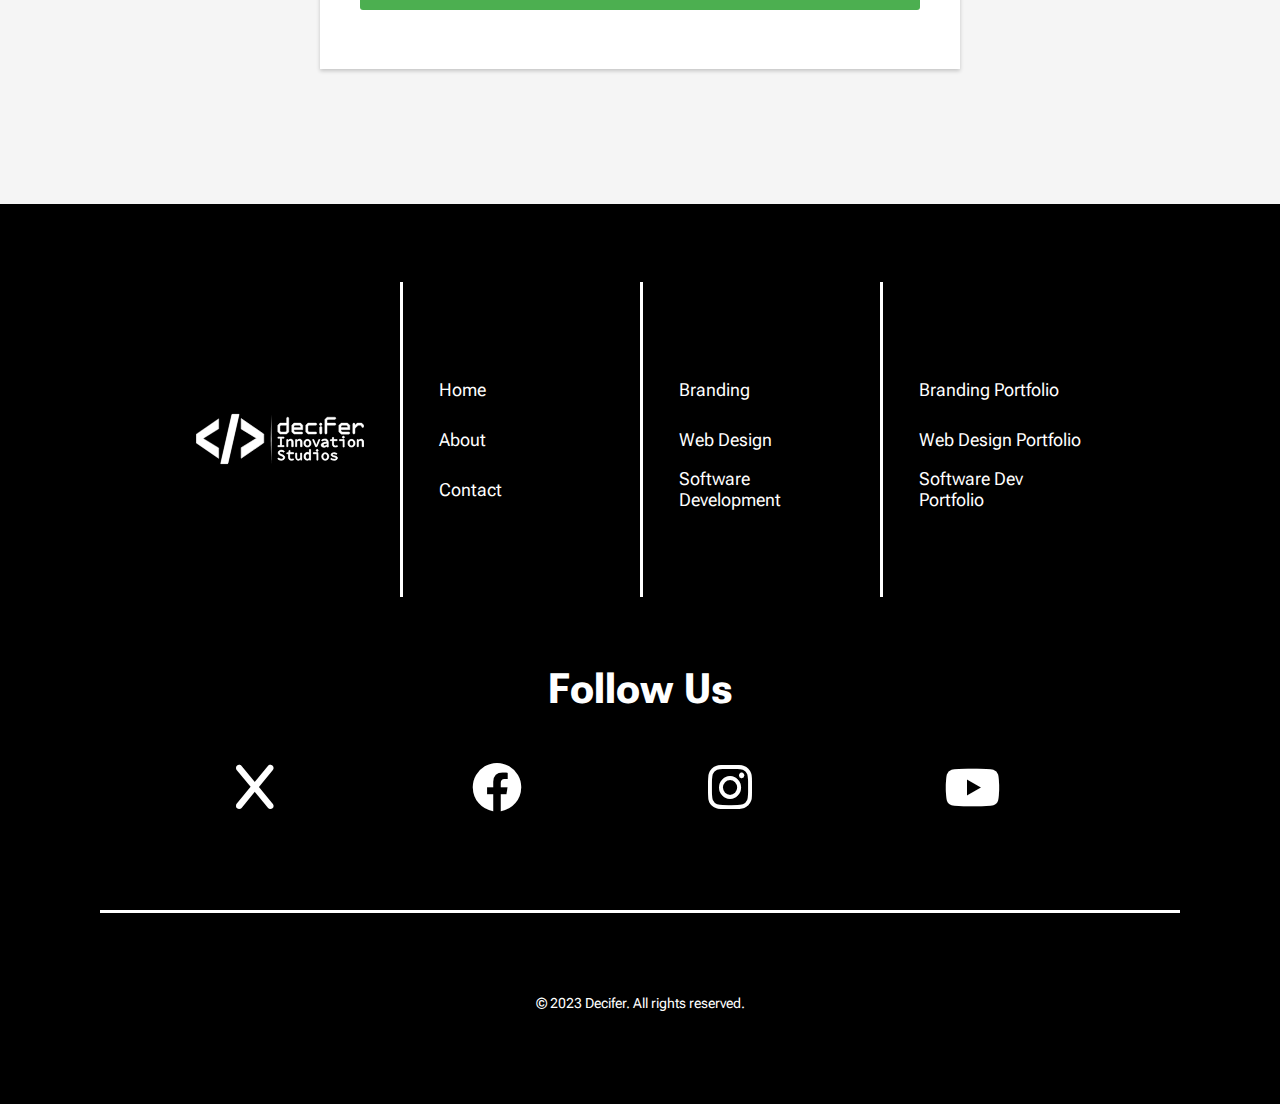
<file: webdesign.html>
<!DOCTYPE html>
<html>
  <head>
    <meta charset="UTF-8" />
    <meta name="viewport" content="width=device-width, initial-scale.0">
    <title>Logo, Branding, and Web Design</title>
    <link rel="stylesheet" type="text/css" href="styles.css" />
    <link rel="stylesheet" href="CSS/webdesign.css" />
    <link href="https://cdnjs.cloudflare.com/ajax/libs/font-awesome/6.0.0/css/all.min.css" rel="stylesheet">

  </head>
  <body>
 <!------------------------------------------------------------------------------------------------------>
    <!------------------------------------------------------------------------------------------------------>
    <!--------Navbar---------------------------------------------------------------------------------------->
    <header>
      <nav  class="navbar" id="navbar">
        <img class="navlogo" src="/img/Decifer web logo.jpg" alt="Decifer Logo" />
        <input type="checkbox" id="menu-bar">
        <label for="menu-bar">&#9776;</label>
        <!------Nav Links----------------------------->
        <ul class="navbar-menu" id="navbarMenu">
          <label for="menu-bar">&times;</label>
          <li><a href="index.html">Home</a></li>
          <!------Sub Nav Links Services----------------------------->  


          <div class="dropdown">
            <a href="innstudios.html">Innovation <br> Studios</a>
            <div class="dropdown-content">
              <ul class="submenu" id="submenu1">
                <li><a href="branding.html">Branding</a>
                 
                </li>
                <li><a href="webdesign.html">Web Design</a></li>
                <li><a href="softDev.html">Software Development</a></li>
              </ul>
            </div>
          </div>
       
          <!------Sub Nav Links Portfolio----------------------------->

          
          <div class="dropdown">
            <a href="brandingportfolio.html">Portfolio</a>
            <div class="dropdown-content">
              <ul class="submenu" id="submenu2">
                <li><a href="brandingportfolio.html">Branding Portfolio</a></li>
                <li><a href="webportfolio.html">Web Portfolio</a></li>
                <li><a href="#">Soft Dev Portfolio</a></li>
              </ul>
            </div>
          </div>


          <li><a href="contact.html">Contact</a></li>
          <li><a href="about.html">About</a></li>
        </ul>
        <!------Social Links----------------------------->
        <div class="top-social">
          <a href="https://x.com" target="_blank"><i class="fab fa-x"></i></a>
          <a href="https://facebook.com" target="_blank"><i class="fab fa-facebook"></i></a>
          <a href="https://instagram.com" target="_blank"><i class="fab fa-instagram"></i></a>
          <a href="https://youtube.com" target="_blank"><i class="fab fa-youtube"></i></a>
      
        </div>
      </nav>
    </header>
    <!------------------------------------------------------------------------------------------------------>
    <!------------------------------------------------------------------------------------------------------>

    <main>
      <div class="webdesignheader">
        <div class="logoicon1">
          <img id="Icon1" src="/img/WebDesign/Icon1.png" alt="" />
        </div>
        <div class="logoicon2">
          <img id="Icon2" src="/img/WebDesign/Icon2.png" alt="" />
        </div>
        <div class="logoicon3">
          <img id="Icon3" src="/img/WebDesign/Icon3.png" alt="" />
        </div>
        <h1>
          Revolutionize your website <br />
          and unleash its digital potential!
        </h1>

        <div class="webportfoliobtn">
          <a href="webportfolio.html" class="h-button">WEB DESIGN PORTFOLIO</a>
        </div>
      </div>

      <div id="webpackages">
        <div class="pack1">
          <h2>Website Design Packages
        </h2></div>
        <div class="pack2">
          <div class="packA">
            <div class="package">
              <h3>Basic Website Design Package</h3>
              <p><strong>Price Range:</strong> $500 - $1,500</p>
              <ul>
                  <li>Custom design for up to 5 pages</li>
                  <li>Basic SEO setup</li>
                  <li>Mobile-friendly design</li>
                  <li>Contact form</li>
                  <li>Basic analytics integration</li>
                  <li>Initial content upload</li>
              </ul>
              <button class="SelectItem">
                <a href="/HTML/Branding/brand-mat-design.html">Select Item</a>
              </button>
            </div>
           <div class="package">
              <h3>Standard Website Design Package</h3>
              <p><strong>Price Range:</strong> $1,500 - $3,500</p>
              <ul>
                  <li>Custom design for up to 10 pages</li>
                  <li>Advanced SEO setup</li>
                  <li>Mobile-friendly design</li>
                  <li>Content management system (CMS) integration (e.g., WordPress)</li>
                  <li>Social media integration</li>
                  <li>Blog setup</li>
                  <li>E-commerce setup (small stores)</li>
                  <li>Initial content upload and basic training</li>
              </ul>
              <button class="SelectItem">
                <a href="/HTML/Branding/brand-mat-design.html">Select Item</a>
              </button>
          </div>
          <div class="package">
              <h3>Premium Website Design Package</h3>
              <p><strong>Price Range:</strong> $3,500 - $10,000</p>
              <ul>
                  <li>Custom design for unlimited pages</li>
                  <li>Full SEO optimization</li>
                  <li>Mobile-friendly and responsive design</li>
                  <li>Advanced CMS integration (custom or advanced WordPress)</li>
                  <li>Social media integration</li>
                  <li>Blog setup and management tools</li>
                  <li>E-commerce setup (larger stores with advanced features)</li>
                  <li>Initial content upload, advanced training, and support</li>
                  <li>Custom functionalities (e.g., booking systems, membership areas)</li>
              </ul>
              <button class="SelectItem">
                <a href="/HTML/Branding/brand-mat-design.html">Select Item</a>
              </button>
          </div>
          <div class="package">
            <h3>Enterprise Website Design Package</h3>
            <p><strong>Price Range:</strong> $10,000+</p>
            <ul>
                <li>Custom design and development</li>
                <li>Comprehensive SEO and marketing strategies</li>
                <li>Mobile-friendly, responsive design with cross-browser compatibility</li>
                <li>Advanced CMS or custom-built CMS</li>
                <li>Social media and third-party software integrations</li>
                <li>Custom functionalities and features (e.g., CRM, ERP integration)</li>
                <li>E-commerce with extensive features</li>
                <li>Ongoing support and maintenance</li>
                <li>Regular updates and content management</li>
            </ul>
            <button class="SelectItem">
              <a href="/HTML/Branding/brand-mat-design.html">Select Item</a>
            </button>
        </div>
          </div>
       
        </div>
      </div>
      <div class="container">
        <div class="contact-info">
          <h1>Get in Touch</h1>
          <p>
            For inquiries about our services, please fill out the form below or
            contact us directly.
          </p>
          <ul>
            <li><strong>Email:</strong> info@yourcompany.com</li>
            <li><strong>Phone:</strong> +1 123-456-7890</li>
          </ul>
        </div>
        <form action="submit_contact.php" method="POST" class="contact-form">
          <label for="name">Name:</label>
          <input type="text" id="name" name="name" required />

          <label for="email">Email:</label>
          <input type="email" id="email" name="email" required />

          <label for="phone">Phone:</label>
          <input type="tel" id="phone" name="phone" required />

          <label for="message">Message:</label>
          <textarea id="message" name="message" required></textarea>

          <input type="submit" value="Submit" />
        </form>
      </div>
    </main>

    <footer>
      <div class="footer-container">
        <div class="logofooter">
          <img src="/img/D Innovation StudiosBW.svg" alt="">

        </div>
        <!---Site Map--------------------------------------------------------------------------------------------------->

        <div class="footer-links">
          <div class="packlinks">
            <a href="/index.html">Home</a>
            <a href="/about.html">About</a>
            <a href="/contact.html">Contact</a>
          </div>
          <div class="packlinks">
            <a href="/branding.html">Branding</a>
            <a href="/webdesign.html">Web Design</a>
            <a href="/softDev.html">Software Development</a>
          </div>
          <div class="packlinks">
            <a href="/brandingportfolio.html">Branding Portfolio</a>
            <a href="/webportfolio.html">Web Design Portfolio</a>
            <a href="#">Software Dev Portfolio</a>
          </div>
        </div>
     <!------------------------------------------------------------------------------------------------------>
 
      </div>
      <h2>Follow Us</h2>
      <div class="social-media-links">
        <a href="https://x.com" target="_blank"><i class="fab fa-x"></i></a>
        <a href="https://facebook.com" target="_blank"><i class="fab fa-facebook"></i></a>
        <a href="https://instagram.com" target="_blank"><i class="fab fa-instagram"></i></a>
        <a href="https://youtube.com" target="_blank"><i class="fab fa-youtube"></i></a>
    
      </div>
      <p>&copy; 2023 Decifer. All rights reserved.</p>
    </footer>
    <script src="js/script.js"></script>
  </body>
</html>
</file>
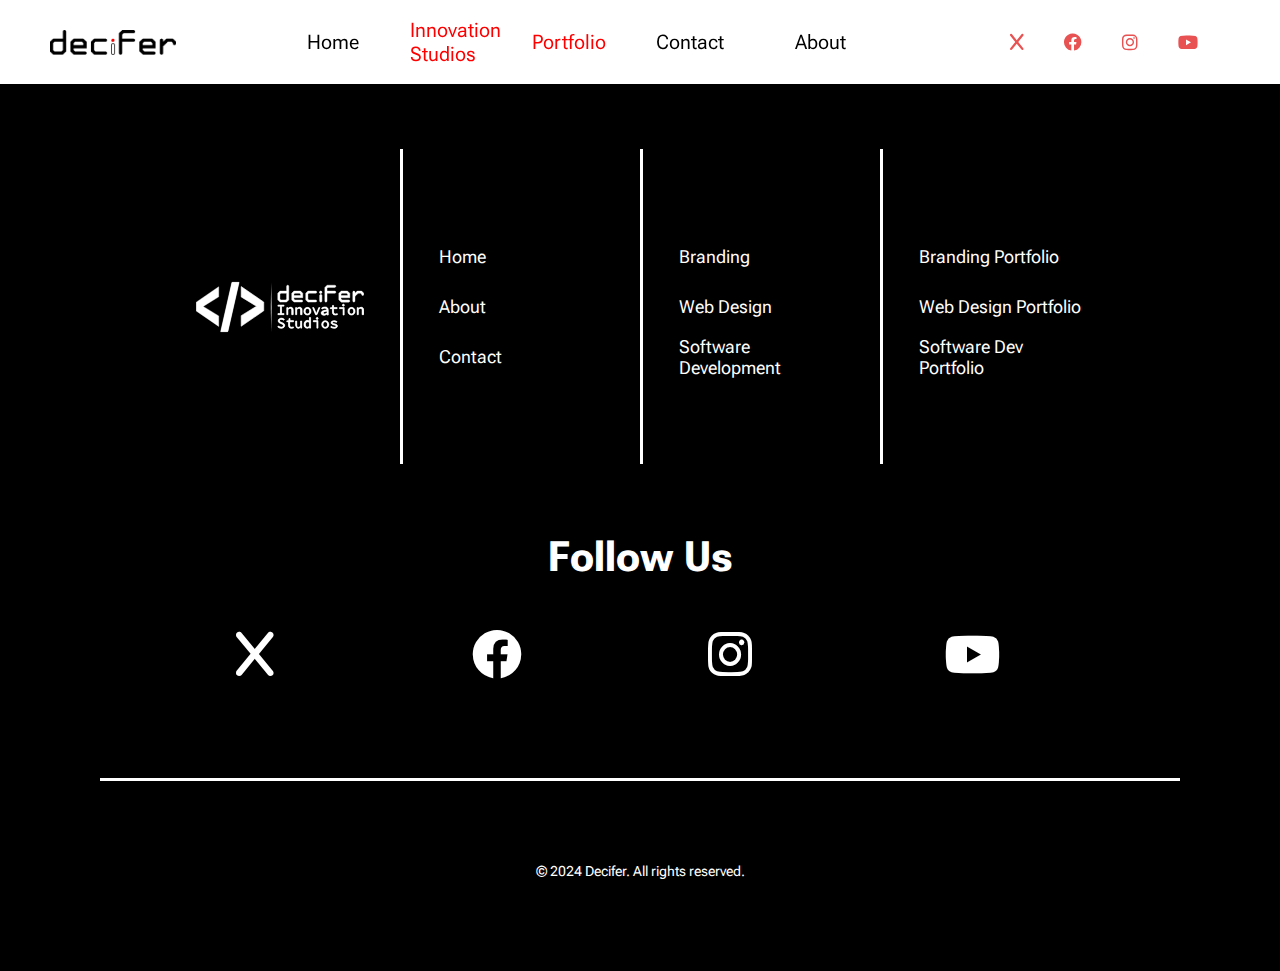
<file: HTML/Branding/digital-brand-serv.html>
<!DOCTYPE html>
<html lang="en">
<head>
    <meta charset="UTF-8">
    <meta name="viewport" content="width=device-width, initial-scale=1.0">
    <title>Document</title>
    <link rel="stylesheet" href="/styles.css">
    <link href="https://cdnjs.cloudflare.com/ajax/libs/font-awesome/6.0.0/css/all.min.css" rel="stylesheet">

</head>
<body>
    <!------------------------------------------------------------------------------------------------------>
    <!------------------------------------------------------------------------------------------------------>
    <!--------Navbar---------------------------------------------------------------------------------------->
    <header>
      <nav  class="navbar" id="navbar">
        <img class="navlogo" src="/img/Decifer web logo.jpg" alt="Decifer Logo" />
        <input type="checkbox" id="menu-bar">
        <label for="menu-bar">&#9776;</label>
        <!------Nav Links----------------------------->
        <ul class="navbar-menu" id="navbarMenu">
          <label for="menu-bar">&times;</label>
          <li><a href="index.html">Home</a></li>
          <!------Sub Nav Links Services----------------------------->  


          <div class="dropdown">
            <a href="innstudios.html">Innovation <br> Studios</a>
            <div class="dropdown-content">
              <ul class="submenu" id="submenu1">
                <li><a href="branding.html">Branding</a>
                 
                </li>
                <li><a href="webdesign.html">Web Design</a></li>
                <li><a href="softDev.html">Software Development</a></li>
              </ul>
            </div>
          </div>
       
          <!------Sub Nav Links Portfolio----------------------------->

          
          <div class="dropdown">
            <a href="brandingportfolio.html">Portfolio</a>
            <div class="dropdown-content">
              <ul class="submenu" id="submenu2">
                <li><a href="/brandingportfolio.html">Branding Portfolio</a></li>
                <li><a href="/webportfolio.html">Web Portfolio</a></li>
                <li><a href="/">Soft Dev Portfolio</a></li>
              </ul>
            </div>
          </div>


          <li><a href="/contact.html">Contact</a></li>
          <li><a href="/about.html">About</a></li>
        </ul>
        <!------Social Links----------------------------->
        <div class="top-social">
          <a href="https://x.com" target="_blank"><i class="fab fa-x"></i></a>
          <a href="https://facebook.com" target="_blank"><i class="fab fa-facebook"></i></a>
          <a href="https://instagram.com" target="_blank"><i class="fab fa-instagram"></i></a>
          <a href="https://youtube.com" target="_blank"><i class="fab fa-youtube"></i></a>
      
        </div>
      </nav>
    </header>

    <h1>hello</h1>

    
<footer>
      <div class="footer-container">
        <div class="logofooter">
          <img src="/img/D Innovation StudiosBW.svg" alt="">
        </div>
        <!---Site Map--------------------------------------------------------------------------------------------------->

        <div class="footer-links">
          <div class="packlinks">
            <a href="/index.html">Home</a>
            <a href="/about.html">About</a>
            <a href="/contact.html">Contact</a>
          </div>
          <div class="packlinks">
            <a href="/branding.html">Branding</a>
            <a href="/webdesign.html">Web Design</a>
            <a href="/softDev.html">Software Development</a>
          </div>
          <div class="packlinks">
            <a href="/brandingportfolio.html">Branding Portfolio</a>
            <a href="/webportfolio.html">Web Design Portfolio</a>
            <a href="#">Software Dev Portfolio</a>
          </div>
        </div>
     <!------------------------------------------------------------------------------------------------------>
     
      </div>
      <h2>Follow Us</h2>
      <div class="social-media-links">
        <a href="https://x.com" target="_blank"><i class="fab fa-x"></i></a>
        <a href="https://facebook.com" target="_blank"><i class="fab fa-facebook"></i></a>
        <a href="https://instagram.com" target="_blank"><i class="fab fa-instagram"></i></a>
        <a href="https://youtube.com" target="_blank"><i class="fab fa-youtube"></i></a>
    
      </div>
      <p>&copy; 2024 Decifer. All rights reserved.</p>
    </footer>
</body>
</html>
</file>
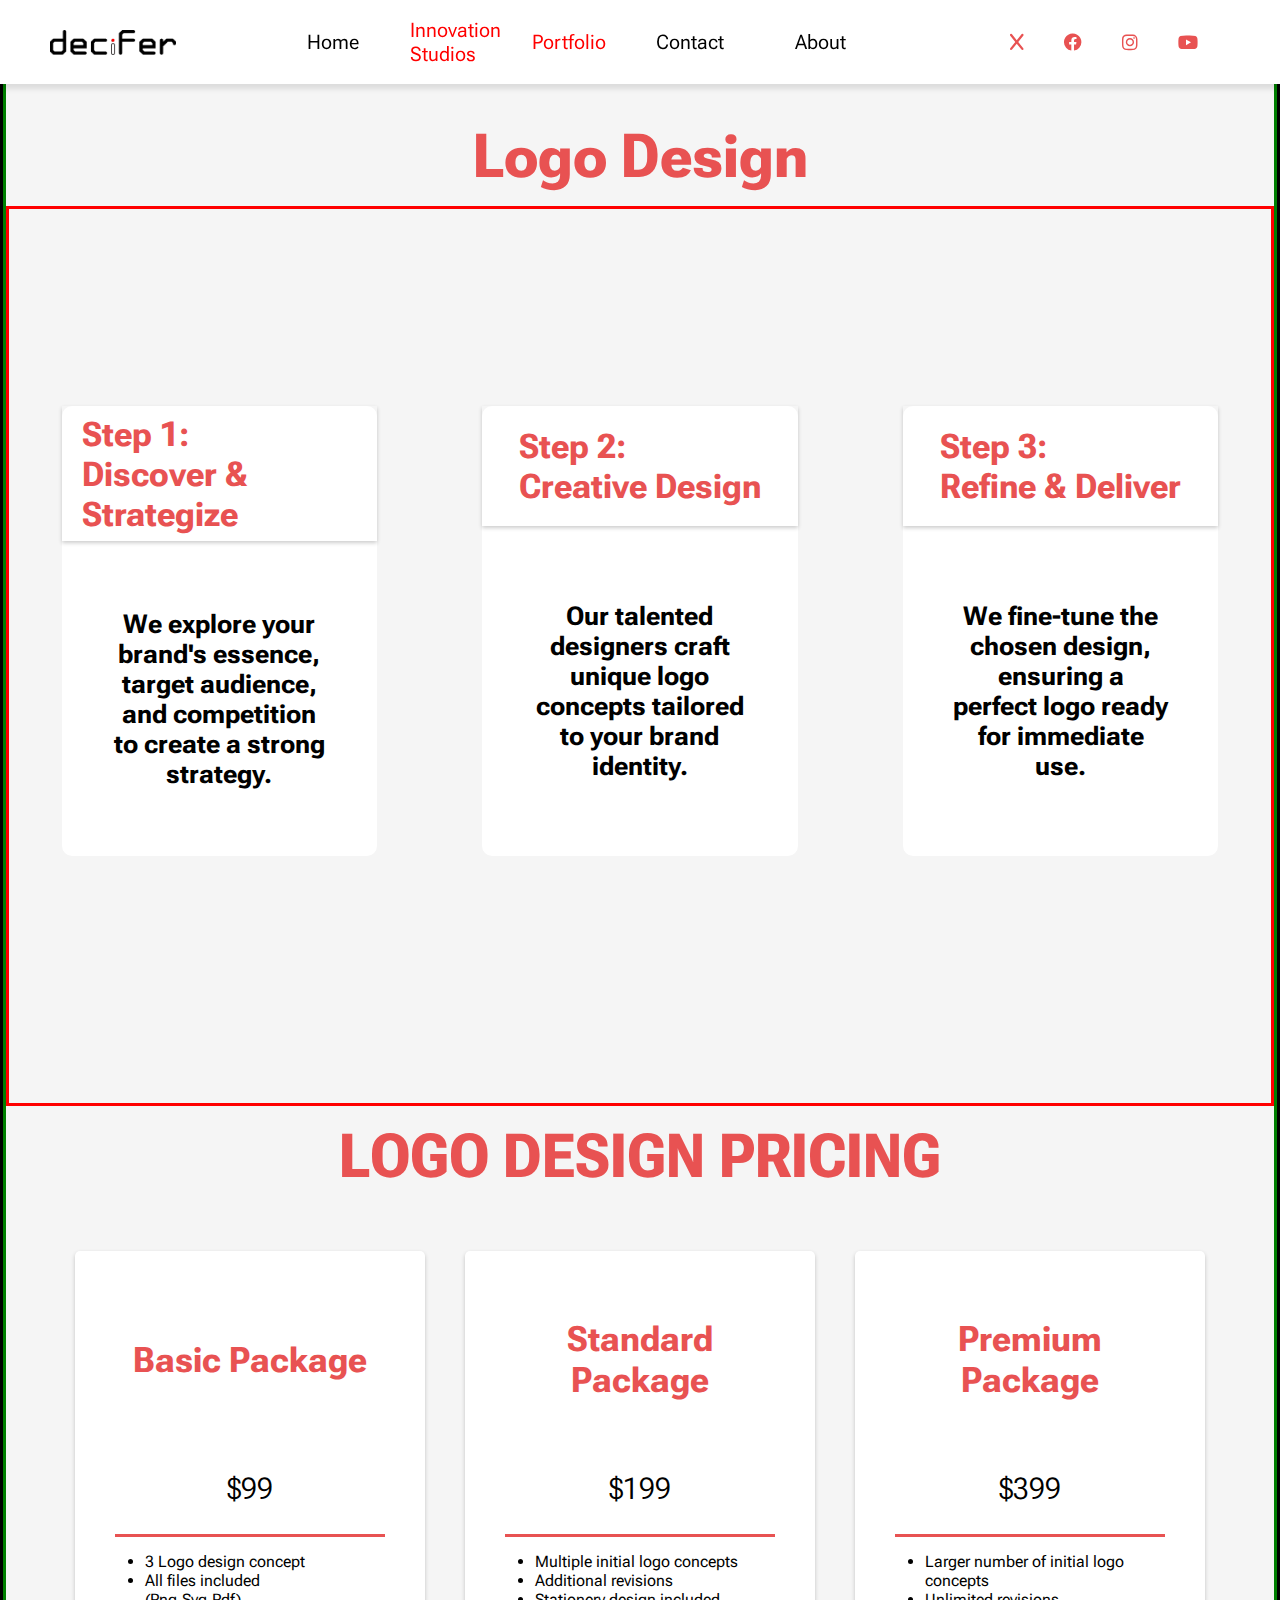
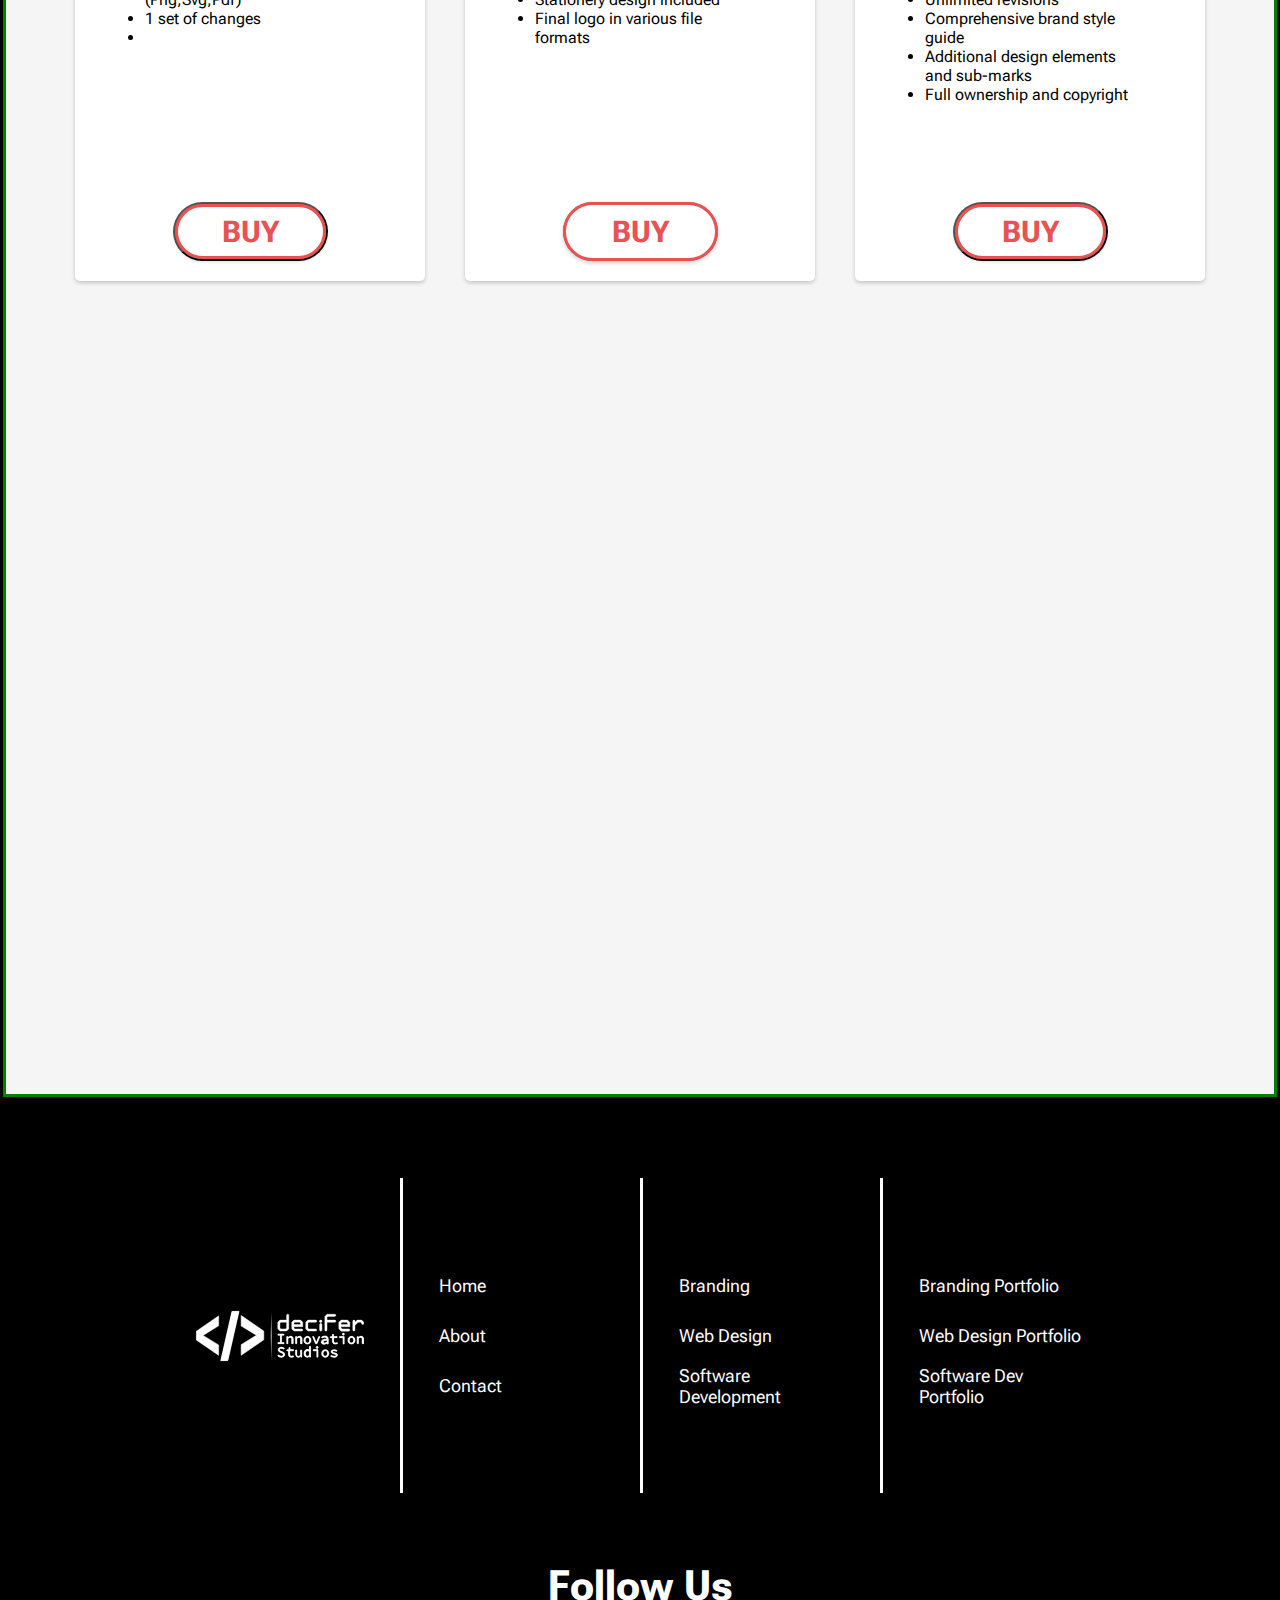
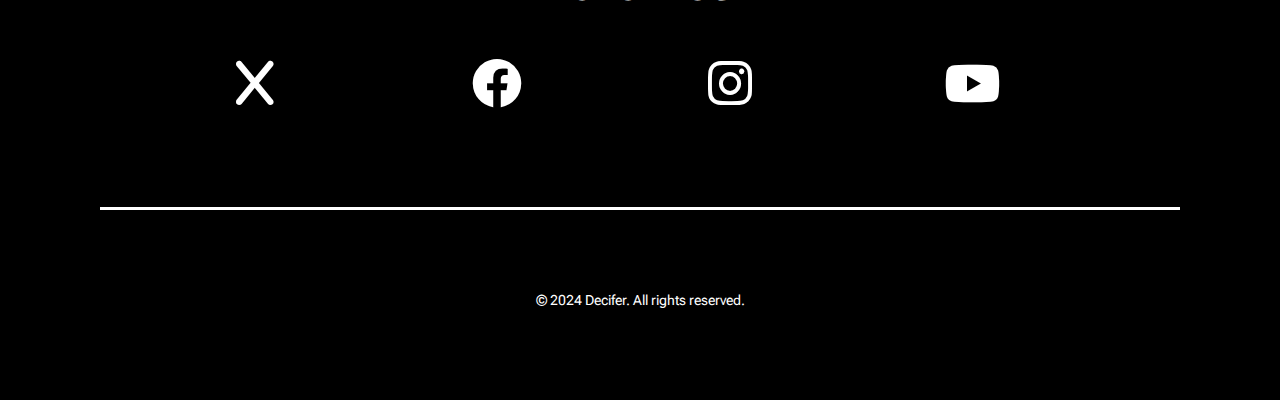
<file: HTML/Branding/logo-design.html>
<!DOCTYPE html>
<html lang="en">
<head>
    <meta charset="UTF-8">
    <meta name="viewport" content="width=device-width, initial-scale=1.0">
    <title>Document</title>
    <link rel="stylesheet" href="/styles.css">
    <link rel="stylesheet" href="Branding CSS/logodesign.css">
    <link href="https://cdnjs.cloudflare.com/ajax/libs/font-awesome/6.0.0/css/all.min.css" rel="stylesheet">

</head>
<body>
    <!------------------------------------------------------------------------------------------------------>
    <!------------------------------------------------------------------------------------------------------>
    <!--------Navbar---------------------------------------------------------------------------------------->
    <header>
      <nav  class="navbar" id="navbar">
        <img class="navlogo" src="/img/Decifer web logo.jpg" alt="Decifer Logo" />
        <input type="checkbox" id="menu-bar">
        <label for="menu-bar">&#9776;</label>
        <!------Nav Links----------------------------->
        <ul class="navbar-menu" id="navbarMenu">
          <label for="menu-bar">&times;</label>
          <li><a href="index.html">Home</a></li>
          <!------Sub Nav Links Services----------------------------->  


          <div class="dropdown">
            <a href="/innstudios.html">Innovation <br> Studios</a>
            <div class="dropdown-content">
              <ul class="submenu" id="submenu1">
                <li><a href="branding.html">Branding</a>
                 
                </li>
                <li><a href="webdesign.html">Web Design</a></li>
                <li><a href="softDev.html">Software Development</a></li>
              </ul>
            </div>
          </div>
       
          <!------Sub Nav Links Portfolio----------------------------->

          
          <div class="dropdown">
            <a href="brandingportfolio.html">Portfolio</a>
            <div class="dropdown-content">
              <ul class="submenu" id="submenu2">
                <li><a href="brandingportfolio.html">Branding Portfolio</a></li>
                <li><a href="webportfolio.html">Web Portfolio</a></li>
                <li><a href="#">Soft Dev Portfolio</a></li>
              </ul>
            </div>
          </div>


          <li><a href="contact.html">Contact</a></li>
          <li><a href="about.html">About</a></li>
        </ul>
        <!------Social Links----------------------------->
        <div class="top-social">
          <a href="https://x.com" target="_blank"><i class="fab fa-x"></i></a>
          <a href="https://facebook.com" target="_blank"><i class="fab fa-facebook"></i></a>
          <a href="https://instagram.com" target="_blank"><i class="fab fa-instagram"></i></a>
          <a href="https://youtube.com" target="_blank"><i class="fab fa-youtube"></i></a>
      
        </div>
      </nav>
    </header>
    <div class="logocontent">
        <div class="logopack1">
          <h1>Logo Design</h1>

          <div class="logosteps">
            <!--<h2>OUR 3-STEP LOGO DESIGN PROCESS</h2>-->
            <div class="steps">
              <h2>
                Step 1: <br/>
                Discover & Strategize
              </h2>
              <p>
                We explore your brand's essence, target audience, and
                competition to create a strong strategy.
              </p>
            </div>
            <!--<svg
              id="Arrow1"
              data-name="Layer 1"
              xmlns="http://www.w3.org/2000/svg"
              viewBox="0 0 151.02 255.49"
            >
              <path
                class="Arrow1"
                d="M435.51,353.18c0,51.32-39.95,95.19-96.31,112.72v21.85l-27.14-15.68-27.57-15.9,54.71-31.6V446.4c43.68-16.45,73.92-52,73.92-93.22,0-56.88-57.59-103-128.63-103V232.25C367.9,232.25,435.51,286.39,435.51,353.18Z"
                transform="translate(-284.49 -232.25)"
              />
            </svg>-->
            <div class="steps">
              <h2>
                Step 2: <br />
                Creative Design
              </h2>
              <p>
                Our talented designers craft unique logo concepts tailored to
                your brand identity.
              </p>
    
              <!--<svg
                id="Arrow2"
                data-name="Layer 1"
                xmlns="http://www.w3.org/2000/svg"
                viewBox="0 0 151.02 255.49"
              >
                <path
                  class="Arrow2"
                  d="M284.49,353.18c0,51.32,39.95,95.19,96.31,112.72v21.85l27.14-15.68,27.57-15.9-54.71-31.6V446.4c-43.68-16.45-73.92-52-73.92-93.22,0-56.88,57.59-103,128.63-103V232.25C352.1,232.25,284.49,286.39,284.49,353.18Z"
                  transform="translate(-284.49 -232.25)"
                />
              </svg>-->
            </div>
            <div class="steps">
              <h2>
                Step 3: <br />
                Refine & Deliver
              </h2>
              <p>
                We fine-tune the chosen design, ensuring a perfect logo ready
                for immediate use.
              </p>
            </div>
          </div>
          <div class="logoprices">
            <h1>LOGO DESIGN PRICING</h1>
            <div class="pack2">
              <div class="package">
                <div class="infopackage">
                  <h2>Basic Package</h2>
                  <p class="price">$99</p>
                  <ul>
                    <li>3 Logo design concept</li>
                    <li>All files included (Png,Svg,Pdf)</li>
                    <li>1 set of changes</li>
                    <li></li>
                  </ul>
                 
                </div>
                <button class="infobtn">
                  <a href="#" class="cta-button">BUY</a>
                </button>
              </div>
              <div class="package">
                <div class="infopackage">
                  <h2>Standard Package</h2>
                  <p class="price">$199</p>
                  <ul>
                    <li>Multiple initial logo concepts</li>
                    <li>Additional revisions</li>
                    <li>Stationery design included</li>
                    <li>Final logo in various file formats</li>
                  </ul>
                </div>
                <div class="infobtn">
                  <a href="#" class="cta-button">BUY</a>
                </div>
              </div>
              <div class="package">
                <div class="infopackage">
                  <h2>Premium Package</h2>
                  <p class="price">$399</p>
                  <ul>
                    <li>Larger number of initial logo concepts</li>
                    <li>Unlimited revisions</li>
                    <li>Comprehensive brand style guide</li>
                    <li>Additional design elements and sub-marks</li>
                    <li>Full ownership and copyright</li>
                  </ul>
                </div>
                <button class="infobtn">
                  <a href="#" class="cta-button">BUY</a>
                </button>
              </div>
            </div>
          </div>
        </div>
      </div>
      <footer>
        <div class="footer-container">
          <div class="logofooter">
            <img src="/img/D Innovation StudiosBW.svg" alt="">
          </div>
        <!---Site Map--------------------------------------------------------------------------------------------------->

        <div class="footer-links">
          <div class="packlinks">
            <a href="/index.html">Home</a>
            <a href="/about.html">About</a>
            <a href="/contact.html">Contact</a>
          </div>
          <div class="packlinks">
            <a href="/branding.html">Branding</a>
            <a href="/webdesign.html">Web Design</a>
            <a href="/softDev.html">Software Development</a>
          </div>
          <div class="packlinks">
            <a href="/brandingportfolio.html">Branding Portfolio</a>
            <a href="/webportfolio.html">Web Design Portfolio</a>
            <a href="#">Software Dev Portfolio</a>
          </div>
        </div>
     <!------------------------------------------------------------------------------------------------------>
       
        </div>
        <h2>Follow Us</h2>
        <div class="social-media-links">
          <a href="https://x.com" target="_blank"><i class="fab fa-x"></i></a>
          <a href="https://facebook.com" target="_blank"><i class="fab fa-facebook"></i></a>
          <a href="https://instagram.com" target="_blank"><i class="fab fa-instagram"></i></a>
          <a href="https://youtube.com" target="_blank"><i class="fab fa-youtube"></i></a>
      
        </div>
        <p>&copy; 2024 Decifer. All rights reserved.</p>
      </footer>
</body>
</html>
</file>
<file: CSS/branding.css>
/**/
h1 {
  font-size: calc(47.7px + 1vw);
  font-weight: bolder;
}
h2 {
  font-size: calc(29.12px + 1vw);
 
}
a {
  font-size: calc(29.12px + 1vw);
}

p {
  font-size: calc(1px + 1vw);
}
/* The main of branding page starts here*/
main {
  height: auto;
  width: 100%;
  display: flex;
  flex-direction: column;
  align-items: center;
}
/* Branding header*/
.brandingheader {
  height: 100vh;
  width: 100%;
  display: flex;
  justify-content: center;
  align-items: center;
  background-color: #f5f5f5;
border: solid black;
}
/**/
.logoicon1 {
  height: 25vh;
  width: 25vh;
  position: absolute;
  margin-top: 30px;
 
  margin-left: -1250px;
  margin-bottom: 50vh;
}
#ThinkOutTheBox {
  height: 100%;
  width: 100%;
  animation-name: slideIn;
  animation-duration: 1s;
  animation-timing-function: ease-in-out;
  animation-fill-mode: forwards;
  animation: float 7s ease-out infinite;
}

/**/
.logoicon2 {
  height: 200px;
  width: 220px;
  position: absolute;
  margin-top: 150px;
  margin-left: -550px;
  display: flex;
  align-items: center;
  justify-content: center;
}

#image2 {
  height: 150px;
  width: 130px;
  bottom: -100%;
  left: 0;
  animation-name: slideIn;
  animation-duration: 1s;
  animation-timing-function: ease-in-out;
  animation-fill-mode: forwards;
  animation: float 4s ease-out infinite;
}

/**/
.logoicon3 {
  height: 300px;
  width: 300px;
  display: flex;
  align-items: center;
  justify-content: center;
  position: absolute;
  margin-left: 1200px;

  
}
#image3 {
  height: 230px;
  width: 180px;
  left: 0;
  animation-name: slideIn;
  animation-duration: 1s;
  animation-timing-function: ease-in-out;
  animation-fill-mode: forwards;
  animation: float 5s ease-out infinite;
}

@keyframes float {
  50% {
    transform: translateY(20px);
  }
}

/**/
/**/
.brandingheader h1 {
  text-align: center;
  color: #e85252;
  position: absolute;
  margin-top: -200px;
}
/**/
.headerbtns {
  margin-top: 400px;
  height: 100px;
  width: 400px;
  display: flex;
  justify-content: center;
  align-items: center;
  position: absolute;
}
/**/
.h-button {
  display: flex;
  width: 400px;
  height: 60px;
  justify-content: center;
  align-items: center;
  margin-left: 50px;
  margin-right: 50px;
  background-color: black;
  color: white;
  text-decoration: none;
  font-size:20px;
  font-weight: bold;
  border-radius: 30px;
  transition: background-color 0.3s ease;
 
}
/**/
.h-button:hover {
  background-color: #e85252;
  color: white;
  transition: 0.3s;
  box-shadow: 0 2px 4px rgba(0, 0, 0, 0.5);
}
/**/
.categories{
  width: 100vw;
  display: flex;  
  justify-content: space-evenly;
  height: 20vh;
  align-items: center;
  margin-top: 80vh;
  background-color: #f5f5f5;
}
/**/
.cate-item{

  border: solid red;
  height: 8vh;
  width: 100vw;
  display: flex;
  align-items: center;
  justify-content: center;

}
/**/
.cate-item a{
  background-color: black;
  border-radius: 35px;
  color: white;
  font-size: 24px;
  height: 8vh;
  width: 20vh;
}
/**/
/**/
.branding-content{
  height: auto;
  width: 100%;
}
/**/
.OurProducts{
 
  width: 100%;
  height: fit-content;
  display: flex;
  flex-direction: column;
  align-items: center;
 background-color: #f5f5f5;
 border: solid red;
 padding-top: 50px;
}
/**/
.OurProducts h1{
  height: 200px;
  width: 80%;
  text-align: center;
 
}
/**/
.product-group1{
  
  width: 80%;
  height: auto;
  display: flex;
  flex-direction: column;
  justify-content: center;
  align-items: center;
  justify-content: space-around;
  margin-bottom: 10%;
}
/**/
/**/
   
/**/

/**/
.product-list{
height: 65vh;
width: 70vw;
border-radius: 5px;
padding: 20px ;
margin: 2.5%;
text-align: center;
display: flex;
flex-direction: row;
align-items: center;
justify-content: center;
justify-content: space-around;
box-shadow: 0 3px 6px rgba(0, 0, 0, 0.3);

}
/**/
.product-list h2 {
  margin-top: 20px;
  text-decoration: underline #e85252;
}
/**/
.SelectItem{

  background-color: black;
  height: 50px;
  width: 150px;
  border-radius: 30px;


}
/**/
.SelectItem a{
list-style: none;
color: white;
border-style: none;
text-decoration: none;
font-size: 18px;
}

/**/
.pl{
  border: solid red;
  width: 40vw;
  height: 100%;
  display: flex;
  flex-direction: column;
  align-items: center;
  justify-content: center;
  justify-content: space-around;
}

.pd{
  border: green solid;
  height: 100%;
  width: 60vw;
  display: flex;
  flex-direction: column;
  justify-content: center;
  align-items: center;
  justify-content: space-around;
  padding: 50px;
}

/**/
.dt{
  font-size: 30px;
  text-align: left;
font-weight: 600;
}
/**/
/**/
.brandingcontent {
  border: solid black;
  height: 200vh;
  width: 100%;
}
/**/
.brandingPack {
  border: solid blue;
  background-color: #e85252;
  color: white;
  height: 20vh;
  width: 100%;
  display: flex;
  justify-content: center;
  align-items: center;
}
/**/
.brandingPrices {
  height: 80vh;
  display: flex;
  justify-content: center;
  border: solid yellow;
}
/**/
.package1 {
  display: flex;
  flex-direction: column;
  align-items: center;
  justify-content: center;

  width: 100%;
  height: 1000px;
}
/**/
.package2 {
  display: flex;
  flex-direction: column;
  align-items: center;
  justify-content: center;
  width: 100%;
  height: 100vh;
  border: solid red;
}
/**/
/**/
/**/

.price {
  font-weight: bold;
  margin-bottom: 20px;
}
/**/
/**/
.faq {
  border: solid blue;
  height: 100vh;
  width: 100%;
  display: flex;
  flex-direction: column;
  align-items: center;
}
/**/
/**/
/* Style the button that is used to open and close the collapsible content */
.faqbtn {
  background-color: #e85252;
  color: white;
  cursor: pointer;
  padding: 18px;
  width: 100%;
  border: none;
  text-align: center;
  font-size: 15px;
}

/* Add a background color to the button if it is clicked on (add the .active class with JS), and when you move the mouse over it (hover) */
.active,
.faqbtn:hover {
  background-color: #ccc;
  display: flex;
  align-items: center;
  justify-content: center;
}

/* Style the collapsible content. Note: hidden by default */
.content {
  display: none;
  overflow: hidden;
  background-color: #f1f1f1;
  border: solid red;
  width: 70%;
  height: 500px;
  display: flex;
  flex-direction: column;
  justify-content: center;
  align-items: center;
}

/**/
/**/
/**/
/**/
/* Style the button that is used to open and close the collapsible content */
.faq1 {
  background-color: #eee;
  color: #444;
  cursor: pointer;
  padding: 18px;
  width: 100%;
  border: none;
  text-align: left;
  font-size: 15px;
  border: solid orange;
  margin-top: 30px;
}

/* Add a background color to the button if it is clicked on (add the .active class with JS), and when you move the mouse over it (hover) */
.active,
.faq1:hover {
  background-color: #ccc;
}

.answer {
  padding: 0 18px;
  background-color: white;
  overflow: hidden;
  transition: max-height 0.2s ease-out;
}

/**/
/**/
.container {
  height: 100vh;
width: 100%;
  background-color: #f5f5f5;
  display: flex;
  flex-direction: column;
  align-items: center;
  
}

.contact-info {
  display: flex;
  flex-direction: column;
  align-items: center;
  justify-content: center;
  text-align: center;
  height: 30%;
  width: 80%;
  border-top: solid black;
}

.contact-info ul {
  list-style-type: none;
  padding: 0;
}

.contact-info li {
  margin-bottom: 10px;
}

/*Contact from styling*/
.contact-form {
  padding-left: 40px;
  padding-right: 40px;
  padding-top: 30px;
  height: 55%;
  width: 50%;
  max-height: 70vh;
  background-color: white;
  box-shadow: 0 2px 4px rgba(0, 0, 0, 0.2);
}

.contact-form label {
  font-weight: bold;
  display: block;
  margin-top: 10px;
}

.contact-form input,
.contact-form textarea {
  width: 100%;
  padding: 10px;
  border: 1px solid #ccc;
  border-radius: 3px;
  margin-bottom: 10px;
}

.contact-form textarea {
  resize: vertical;
  max-height: 30%;
  min-height: 100px;
}

.contact-form input[type="submit"] {
  background-color: #4caf50;
  color: white;
  padding: 10px;
  border: none;
  border-radius: 3px;
  cursor: pointer;
  transition: background-color 0.3s ease;
}

.contact-form input[type="submit"]:hover {
  background-color: #45a049;
}

.contact-form input[type="submit"]:focus {
}
/**/
/**/
/**/
@media only screen and (max-width: 768px) {
  /**/
  h1 {
    font-size: 32.36px;
  }
  H2 {
    font-size: 20px;
  }

  p {
    font-size: 15px;
  }

  a {
    font-size: 15px;
  }
  /* The main of branding page starts here*/
  main {
    height: auto;
    width: 100%;
    display: flex;
    flex-direction: column;
    align-items: center;
  }
  /* Branding header*/
  .brandingheader {
    height: 80vh;
    width: 100%;
    display: flex;
    padding: 15px;
    background-color: #f5f5f5;
    border: red solid;
    margin-top: 4vh;
  }
  /**/
  .logoicon1 {
    height: 60px;
    width: 60px;
    position: absolute;
    align-items: center;
    justify-content: center;
    margin-left: -400px;
    margin-bottom: 540px;
    display: none;
  }

  #ThinkOutTheBox {
    height: 100px;
    width: 100px;
    animation-name: slideIn;
    animation-duration: 1s;
    animation-timing-function: ease-in-out;
    animation-fill-mode: forwards;
    animation: float 7s ease-out infinite;
  }

  /**/
  .logoicon2 {
    height: 100px;
    width: 100px;
    margin-left: 0px;
    margin-bottom: -50px;
    position: absolute;
    align-items: center;
    justify-content: center;
    display: none;
  }
  #image2 {
    height: 75px;
    width: 70px;
    animation-name: slideIn;
    animation-duration: 1s;
    animation-timing-function: ease-in-out;
    animation-fill-mode: forwards;
    animation: float 4s ease-out infinite;
  }

  /**/
  .logoicon3 {
    height: 150px;
    width: 150px;
    position: absolute;
    justify-content: center;
    align-items: center;
    margin-left: 350px;
    margin-bottom: 110px;
    display: none;
  }
  #image3 {
    height: 80px;
    width: 80px;
    margin-left: 25px;
    animation-name: slideIn;
    animation-duration: 1s;
    animation-timing-function: ease-in-out;
    animation-fill-mode: forwards;
    animation: float 5s ease-out infinite;
  }

  @keyframes float {
    50% {
      transform: translateY(20px);
    }
  }

  /**/
        /* Style for the dropdown container */
        .categories {
          position: relative;
          display: inline-block;
          border: solid black;
          margin-top: 10vh;
          display: flex;
          align-items: center;
          justify-content: center;
          height: 40vh;
      }

      /* Style for the dropdown button */
      .ddbtn {
          background-color: #007bff;
          color: white;
          border: none;
          padding: 10px;
          font-size: 18px;
          cursor: pointer;
          border-radius: 5px;
      }

      /* Style for the dropdown content (hidden by default) */
      .cate-item {
          display: none; /* Dropdown is hidden initially */
          position: absolute;
          background-color: #e85252;
          width: 100%;
          height: 35vh;
          box-shadow: 0px 4px 8px rgba(0, 0, 0, 0.2);
          z-index: 1;
          border-radius: 5px;
          overflow: hidden;
          text-align: center;
          
      }
      #dropitems{
        display: flex;
        flex-direction: column;
        align-items: center;
        justify-content: center;
        justify-content: space-around;
      }
      /* Style for dropdown links */
      .cate-item a {
        background-color: white;
        width: 100%;
        height: 7vh;
          color: black;
          padding: 10px;
          text-decoration: none;
          display: block;
          text-align: center;
      }

      /* Change background color when hovering over links */
      .cate-item a:hover {
          background-color: #f1f1f1;
      }
  /**/
  .brandingheader h1 {
    text-align: center;
    color: #e85252;
    position: absolute;
    width: 100%;
    height: 250px;
    font-size: 40px;
    margin-bottom: 50px;
  }
  /**/
  .headerbtns {
    height: 100px;
    width: 350px;
    display: flex;
    justify-content: center;
    align-items: center;
    position: absolute;
  }
  /**/
  .h-button {
    display: flex;
    width: 300px;
    height: 60px;
    border-radius: 50px;
    justify-content: center;
    align-items: center;
    margin-left: 50px;
    margin-right: 50px;
    background-color: white;
    color: #e85252;
    text-decoration: none;
    font-weight: bold;
    transition: background-color 0.3s ease;
    box-shadow: 0 2px 4px rgba(0, 0, 0, 0.2);
  }
  /**/
  .h-button:hover {
    color: white;
    transform: translateY(-5px);
    transition: 0.3s;
    box-shadow: 0 2px 4px rgba(0, 0, 0, 0.5);
  }
  /**/
  /**/

  /**/
  .logocontent {
    height: 3000px;
    width: 100%;
    display: flex;
    flex-direction: column;
    align-items: center;
    border: green solid;
  }
  /**/
  .logopack1 {
    height: 2000px;
    width: 100%;
    display: flex;
    flex-direction: column;
    align-items: center;
    background-color: #f5f5f5;
  }
  /**/
  .logopack1 h1 {
    color: #e85252;
    height: 300px;
    width: 100%;
    display: flex;
    justify-content: center;
    align-items: center;
    border: red solid;
  }
  /**/
  .logopack1 p {
    display: flex;
    justify-content: center;
    align-items: center;
    text-align: center;
    width: 100%;
    height: 300px;
  }
  /**/
  /**/

  /**/
  .logosteps {
    width: 100%;
    height: 1000px;
    display: flex;
    flex-direction: column;
    align-items: center;
    background-color: #f5f5f5;
  }
  /**/
  .logosteps h2 {
    width: 100%;
    height: 20vh;
    color: #e85252;
    display: flex;
    justify-content: center;
    align-items: center;
  }
  /**/
  .steps {
    height: 60vh;
    width: 50%;
    margin-bottom: 50px;
    display: flex;
    flex-direction: column;
    background-color: white;
  }
  /**/
  .steps h2 {
    text-align: center;
  }
  #Arrow1 {
    position: absolute;
    height: 300px;
    width: 300px;
    margin-top: 230px;
    margin-right: -900px;
  }
  /**/
  #Arrow2 {
    position: absolute;
    height: 300px;
    width: 300px;
    margin-top: 100px;
    margin-left: -240px;
  }
  /**/
  .Arrow1,
  .Arrow2 {
    fill: #e85252;
  }
  /**/
  .steps h2 {
    height: 100%;
    padding: 50px;
    box-shadow: 0 2px 4px rgba(0, 0, 0, 0.2);
  }
  /**/
  .steps p {
    height: 100%;
    padding: 50px;
  }
  /**/
  /**/
  .logoprices {
    height: 1000px;
    width: 100%;
  }
  /**/
  .pack2 {
    height: 1000px;
    width: 100%;
    display: flex;
    flex-direction: column;
    justify-content: center;
    align-items: center;
  }
  /**/
  /**/
  /**/
  .brandingcontent {
    border: solid black;
    height: auto;
    width: 80%;
  }
  /**/
  .OurProducts{
    height: 300vh;
    width: 100%;
 
  }
  /**/
  .product-group1{
    
    height: 270vh;
    width: 100%;
  }
  /**/
  .OurProducts h1{
    display: flex;
    align-items: center;
    justify-content: center;
    height: 20vh;
    
    margin-top: 0px;
  }
  /**/
  .product-list{
    background-color: white;
    border-radius: 10px;
    display: flex;
    flex-direction: column;
  }
  /**/
  .pl{
padding: 20px;
width: 100%;
  }
  /**/
.pl .SelectItem{
  position: absolute;
}
  /**/
  .pd{
padding: 20px;
  }
  /**/
 .dt{
 font-size: 14px;
 }
  /**/
  .product-list button{
    border-radius: 50px;
  }
  /**/
  .container{
    
    height: 120vh;
  }
  /**/
  .contact-info{
   
    display: flex;
    flex-direction: column;
  }
  /**/
  .contact-form{
    
    width: 90%;
    height: 60vh;
  }
  /**/
  input{
    border: solid red;
    height: 5%;
  }
  /**/
  /**/
  /**/
  /**/
  .brandingPack {
    border: solid blue;
    background-color: #e85252;
    color: white;
    height: 20vh;
    width: 100%;
    display: flex;
    justify-content: center;
    align-items: center;
  }
  /**/
  .brandingPrices {
    height: 80vh;
    display: flex;
    justify-content: center;
    border: solid yellow;
  }
  /**/
  .package {
    display: flex;
    flex-direction: column;
    justify-content: center;
    text-align: center;
    background-color: white;
    width: 350px;
    height: 450px;
    margin-bottom: 20px;
    margin: 20px;
    box-shadow: 0 2px 4px rgba(0, 0, 0, 0.2);
  }

  /**/
  .infopackage {
    display: flex;
    flex-direction: column;
    justify-content: center;
    align-items: center;
    height: 100%;
    width: 100%;
  }
  /**/
  .infopackage h2 {
    color: #e85252;
    width: 100%;
    height: 20%;
    display: flex;
    justify-content: center;
    align-items: center;
    align-items: last baseline;
  }
  /**/
  .infopackage p {
    display: flex;
    justify-content: center;
    align-items: center;
    height: 20%;
    width: 100%;
  }
  /**/
  .infopackage ul {
    padding-left: 30px;
    padding-right: 30px;
    height: 60%;
    width: 100%;
  }
  /**/
  .infobtn {
    display: flex;
    justify-content: center;
    align-items: center;
    height: 25%;
  }
  /**/
  /**/
  .package ul {
    text-align: left;
  }

  .price {
    color: black;
    text-align: center;
    margin-top: 15px;
    margin-bottom: 15px;
  }

  .cta-button {
    display: inline-block;
    padding: 10px 20px;
    background-color: white;
    color: #e85252;
    text-decoration: none;
    font-weight: bold;
    border: solid #e85252;
    transition: background-color 0.3s ease;
    box-shadow: 0 2px 4px rgba(0, 0, 0, 0.2);
  }

  .cta-button:hover {
    background-color: #e85252;
    color: white;
    transition: 0.5s;
    box-shadow: 0 2px 4px rgba(0, 0, 0, 0.5);
  }
  /**/
  /**/
  .package1 {
    display: flex;
    flex-direction: column;
    align-items: center;
    justify-content: center;

    width: 100%;
    height: 1000px;
  }
  /**/
  .package2 {
    display: flex;
    flex-direction: column;
    align-items: center;
    justify-content: center;
    width: 100%;
    height: 100vh;
    border: solid red;
  }
  /**/
  /**/
  /**/

  .price {
    font-weight: bold;
    margin-bottom: 20px;
  }
  /**/
  /**/
  .faq {
    border: solid blue;
    height: 100vh;
    width: 100%;
    display: flex;
    flex-direction: column;
    align-items: center;
  }
  /**/
  /**/
  /* Style the button that is used to open and close the collapsible content */
  .faqbtn {
    background-color: #e85252;
    color: white;
    cursor: pointer;
    padding: 18px;
    width: 100%;
    border: none;
    text-align: center;
    font-size: 15px;
  }

  /* Add a background color to the button if it is clicked on (add the .active class with JS), and when you move the mouse over it (hover) */
  .active,
  .faqbtn:hover {
    background-color: #ccc;
    display: flex;
    align-items: center;
    justify-content: center;
  }

  /* Style the collapsible content. Note: hidden by default */
  .content {
    display: none;
    overflow: hidden;
    background-color: #f1f1f1;
    border: solid red;
    width: 70%;
    height: 500px;
    display: flex;
    flex-direction: column;
    justify-content: center;
    align-items: center;
  }

  /**/
  /**/
  /**/
  /**/
  /* Style the button that is used to open and close the collapsible content */
  .faq1 {
    background-color: #eee;
    color: #444;
    cursor: pointer;
    padding: 18px;
    width: 100%;
    border: none;
    text-align: left;
    font-size: 15px;
    border: solid orange;
    margin-top: 30px;
  }

  /* Add a background color to the button if it is clicked on (add the .active class with JS), and when you move the mouse over it (hover) */
  .active,
  .faq1:hover {
    background-color: #ccc;
  }

  .answer {
    padding: 0 18px;
    background-color: white;
    overflow: hidden;
    transition: max-height 0.2s ease-out;
  }
}
@media only screen and (max-width: 1080px){

}
</file>
<file: CSS/contact.css>
* {
  margin: 0;
  padding: 0;
  box-sizing: border-box;
}
h1 {
  font-size: 47.12px;
}
h2 {
  font-size: 29.12px;
}
a {
  font-size: 29.12px;
}

p {
  font-size: 18px;
}

main {
  height: auto;
  display: flex;
  background-color: #f5f5f5;
  justify-content: center;
}
.contact-section{
  display: flex;
  margin-top: 100px;
  height: 100vh;
}
.supportIcon1 {
  display: flex;
  width: 25%;
  height: 100%;
}
#icon1 {
  height: 200px;
  margin-top: 350px;
  margin-left: 50px;
  bottom: -100%;
  left: 0;
  animation-name: slideIn;
  animation-duration: 1s;
  animation-timing-function: ease-in-out;
  animation-fill-mode: forwards;
  animation: float 7s ease-out infinite;
}
/**/
@keyframes float {
  50% {
    transform: translateY(20px);
  }
}
/**/
#icon2 {
  height: 100px;
  margin-top: 310px;
  margin-left: 15px;
  bottom: -100%;
  left: 0;
  animation-name: slideIn;
  animation-duration: 1s;
  animation-timing-function: ease-in-out;
  animation-fill-mode: forwards;
  animation: float 4s ease-out infinite;
}
/**/
@keyframes float {
  50% {
    transform: translateY(20px);
  }
}
/**/
.supportIcon2 {
  width: 25%;
  height: 100%;
}

#icon3 {
  height: 250px;
  margin-top: 100px;
  margin-left: 100px;
  bottom: -100%;
  left: 0;
  animation-name: slideIn;
  animation-duration: 1s;
  animation-timing-function: ease-in-out;
  animation-fill-mode: forwards;
  animation: float 5s ease-out infinite;
}
/**/
@keyframes float {
  50% {
    transform: translateY(20px);
  }
}
/**/
.container {
  height: 90vh;
  background-color: #f5f5f5;
}

.contact-info {
  text-align: center;
  height: 30%;
}

.contact-info ul {
  list-style-type: none;
  padding: 0;
}

.contact-info li {
  margin-bottom: 10px;
}

/*Contact from styling*/
.contact-form {
  padding-left: 40px;
  padding-right: 40px;
  padding-top: 30px;
  height: 70%;
  background-color: white;
  box-shadow: 0 2px 4px rgba(0, 0, 0, 0.2);
}

.contact-form label {
  font-weight: bold;
  display: block;
  margin-top: 10px;
}

.contact-form input,
.contact-form textarea {
  width: 100%;
  padding: 10px;
  border: 1px solid #ccc;
  border-radius: 3px;
  margin-bottom: 10px;
}

.contact-form textarea {
  resize: vertical;
  max-height: 30%;
  min-height: 100px;
}

.contact-form input[type="submit"] {
  background-color: #4caf50;
  color: white;
  padding: 10px;
  border: none;
  border-radius: 3px;
  cursor: pointer;
  transition: background-color 0.3s ease;
}

.contact-form input[type="submit"]:hover {
  background-color: #45a049;
}

.contact-form input[type="submit"]:focus {
}
/**/
/**/
/**/
/**/
/**/
@media screen and (max-width: 768px) {
/**/
/*Contact section*/
.contact-section{
  height: auto;
  display: flex;
  justify-content: center;
}
/**/

  .supportIcon1 {
    position: absolute;
    display: none;
  }
  .supportIcon2 {
    position: absolute;
    display: none;
  }
  /**/
  .container {
    height: 100vh;
    width: 90%;
    display: flex;
    flex-direction: column;
    justify-content: center;

  }
  /**/
  .contact-info{
    height: 40%;
   
  }
  
  /**/
  .contact-form{
    width: 100%;
    height: 70%;
    border-radius: 5PX;
    padding: 20px;
  }
  /**/
  /**/

}
</file>
<file: CSS/innstudios.css>
.content{
    height: auto;
    width: 100vw;
    padding-top: 100px;
    text-align: center;
}

/**/
.content h1{
   
    height: 30vh;
    display: flex;
    justify-content: center;
    align-items: center;
}
/**/
.servblock{

    height: 100vh;
}
/**/
/**/
.service-list{
    width: 100%;
    height: 100%;
    display: flex;
    justify-content: center;
    align-items: center;
    justify-content: space-around;

  }
  /**/
  .S-list{
  border: solid black;
  height: 350px;
  width: 300px;
  border-radius: 10px;
  text-align: center;
  padding: 40px;
  
  }
  
  /**/
  .S-list img{
    height: 60%;
    margin-bottom: 30px;
    background-color: black;
  }
  /**/
  .S-list{
    cursor: pointer;
    display: flex;
    flex-direction: column;
    align-items: center;
    justify-content: center;
  }
  /**/
  .S-list a{
    height: 60px;
    width: 180px;
    border-radius: 50px;
    display: flex;
    justify-content: center;
    align-items: center;
    font-size: 22px;
    font-weight: 600;
    background-color: white;
    color: black;
    text-decoration: none;
  }
  /**/
  .S-list:hover{
    height: 410;
    width:470;
  }
  /**/
  .brand1{
    height: 200px;
    color: white;
    background-color: white;
  }
  /**/
  /**/
  /**/
  @media screen and (max-width: 768px) {
    /**/
    .content{
        height: 200vh;
    }
    /**/
    .content h1{
        font-size: 45px;
    }
    /**/
.service-list{
    width: 100%;
    height: 145vh;
    display: flex;
    flex-direction: column;
    justify-content: center;
    align-items: center;
 
    justify-content: space-around;
    border: solid red;
  }
  /**/
  .S-list{
    height: 300px;
  }
  /**/
  .servblock{
    height: 100%;
  }
  /**/

  /**/
  /**/
  /**/
  /**/
  }
</file>
<file: CSS/webdesign.css>
h1 {
  font-size: calc(47.7px + 1vw);
  font-weight: bolder;
}
h2 {
  font-size: calc(29.12px + 1vw);
 
}
h3{
  font-size: calc(18px + 1vw);
}
a {
  font-size: calc(12.12px + 1vw);
}

p {
  font-size: calc(1px + 1vw);
}


.webdesignheader {
  height: 100vh;
  width: 100%;
  display: flex;
  justify-content: center;
  align-items: center;
  background-size: cover;
  background-position: center;
  background-color: #f5f5f5;
}
/**/
.logoicon1 {
  position: absolute;
  height: 100%;
  width: 200px;
  margin-left: 00px;
}
.logoicon2 {
  position: absolute;
  height: 100%;
  width: 150px;
  margin-right: 1000px;
}
.logoicon3 {
  position: absolute;
  height: 100%;
  width: 700px;
  margin-left: 800px;
  margin-top: 600px;
}
/**/
/**/
/**/
.webdesignheader h1 {
  position: absolute;
 color: #e85252;
  text-align: center;
}
/**/
#Icon1 {
  margin-top: 100px;
  margin-left: 50px;
  height: 150px;
  width: 150px;
  bottom: -100%;
  left: 0;
  animation-name: slideIn;
  animation-duration: 1s;
  animation-timing-function: ease-in-out;
  animation-fill-mode: forwards;
  animation: float 5s ease-out infinite;
}
#Icon2 {
  margin-top: 370px;
  height: 130px;
  width: 150px;
  bottom: -100%;
  left: 0;
  animation-name: slideIn;
  animation-duration: 1s;
  animation-timing-function: ease-in-out;
  animation-fill-mode: forwards;
  animation: float 4s ease-out infinite;
}
#Icon3 {
  margin-left: 450px;
  margin-top: 150px;
  height: 230px;
  width: 240px;
  bottom: -100%;
  left: 0;
  animation-name: slideIn;
  animation-duration: 1s;
  animation-timing-function: ease-in-out;
  animation-fill-mode: forwards;
  animation: float 7s ease-out infinite;
}
/**/
@keyframes float {
  50% {
    transform: translateY(20px);
  }
}
/**/
/**/
.webheadertext h1 {
  color: white;
  padding-top: 10%;
}
/**/
.webportfoliobtn {
  position: absolute;
  margin-top: 400px;
  height: 100px;
  width: 100%;
  display: flex;
  justify-content: center;
  align-items: center;
}
/**/
.h-button {
  display: flex;
  width: 400px;
  height: 60px;
  justify-content: center;
  align-items: center;
  margin-left: 50px;
  margin-right: 50px;
  background-color: black;
  color: white;
  text-decoration: none;
  font-weight: bold;
  border-radius: 10px;
  transition: background-color 0.3s ease;
}
/**/
.h-button:hover {
  background-color: #e85252;
  color: white;
  transition: 0.5s;
  box-shadow: 0 2px 4px rgba(0, 0, 0, 0.5);
}
/**/
/**/
/**/

#webpackages {
  height: auto;
  display: flex;
  flex-direction: column;
  align-items: center;
  justify-content: center;
  background-color: #f5f5f5;
}
/**/
.pack1 {
  height: 20vh;
  width: 100%;
  display: flex;
  justify-content: center;
  align-items: center;
  background-color: #f5f5f5;
  border: solid red;
}
/**/
.pack1 h1 {
  color: black;
}
/**/
.pack2 {
  display: flex;
  flex-direction: column;
  justify-content: center;
  align-items: center;
  height: fit-content;
  width: 100%;
  height: auto;
  margin-bottom: 10%;
 
}
/**/
.packA{
  display: flex;
  flex-wrap: wrap;
  align-items: center;
  justify-content:space-around;
  width: 70%;
  height: fit-content;

}
/**/
.packB{
  display: flex;
  align-items: center;
  justify-content:space-around;
  width: 100%;
  height: 90VH;
}
/**/
.packB .package{
  width: 700px;
}
/**/
h1 {
  text-align: center;
  color: #333;
}

.package {
  height: 70vh;
  width: 40%;
  border-radius: 5px;
  padding: 20px ;
  margin: 1%;
  text-align: center;
  display: flex;
  flex-direction: column;
  align-items: center;
  justify-content: center;
  justify-content: space-around;
  box-shadow: 0 3px 6px rgba(0, 0, 0, 0.3);
}

.package h2 {
  margin-top: 0;
  color: black;
  text-decoration: underline #e85252;
}

.package p {
  color: #555;
}

.package ul {
  list-style-type: disc;
  margin: 10px 0 0 20px;
  padding: 0;
  text-align: left;
}

.package ul li {
  margin-bottom: 10px;
  font-size: calc(3px + 1vw);
}

.SelectItem{

  background-color: black;
  height: 50px;
  width: 180px;
  border-radius: 30px;

}
/**/
.SelectItem a{
list-style: none;
color: white;
border: solid black;
border-style: none;
text-decoration: none;
}
/**/
/**/
.container {
  height: 100vh;

  background-color: #f5f5f5;
  display: flex;
  flex-direction: column;
  align-items: center;
  
}

.contact-info {
  text-align: center;

  height: 30%;
  width: 80%;
  padding-top: 70px;
  border-top: solid black;
}

.contact-info ul {
  list-style-type: none;
  padding: 0;
}

.contact-info li {
  margin-bottom: 10px;
}

/*Contact from styling*/
.contact-form {
  padding-left: 40px;
  padding-right: 40px;
  padding-top: 30px;
  height: 55%;
  width: 50%;
  max-height: 70vh;
  background-color: white;
  box-shadow: 0 2px 4px rgba(0, 0, 0, 0.2);
}

.contact-form label {
  font-weight: bold;
  display: block;
  margin-top: 10px;
}

.contact-form input,
.contact-form textarea {
  width: 100%;
  padding: 10px;
  border: 1px solid #ccc;
  border-radius: 3px;
  margin-bottom: 10px;
}

.contact-form textarea {
  resize: vertical;
  max-height: 30%;
  min-height: 100px;
}

.contact-form input[type="submit"] {
  background-color: #4caf50;
  color: white;
  padding: 10px;
  border: none;
  border-radius: 3px;
  cursor: pointer;
  transition: background-color 0.3s ease;
}

.contact-form input[type="submit"]:hover {
  background-color: #45a049;
}

.contact-form input[type="submit"]:focus {
}
/**/
/**/
/**/
/**/
/**/
/**/
@media only screen and (max-width: 768px){
  h1 {
    font-size: calc(47.7px + 1vw);
    font-weight: bolder;
  }
  h2 {
    font-size: calc(29.12px + 1vw);
   
  }
  h3{
    font-size: calc(18px + 1vw);
  }
  a {
    font-size: calc(12.12px + 1vw);
  }
  
  p {
    font-size: calc(1px + 1vw);
  }
  main{
    height: auto;
    width: 100%;
    display: flex;
    flex-direction: column;
    align-items: center;
  }
  .webdesignheader{
    height: 100vh;
    width: 100%;
    border: solid red;
  }
  /**/
  .webdesignheader h1 {
    width: 80%;
  }
  /**/
  .logoicon1{
    height: 10vh;
    width: 15vw;
    margin-left: -300px;
    border: solid red;
    display: none;
  }
   /**/
   #Icon1{
    height: 100%;
    width: 100%;
   }
   /**/
  .logoicon2{
    margin-left: 0px;
    display: none;
  }
  .logoicon3{
    margin-left: -400px;
    margin-bottom: 600px;
    height: 50px;
    display: none;
  }
  .webportfoliobtn{
    border-radius: 30px;
    margin-top: 100%;
  }
  /**/
  .h-button{
    border-radius: 30px;
    width: 65%;
  }
  /**/
  /**/
  /**/
  #webpackages{
    height: auto;
    width: 100%;
    display: flex;
    flex-direction: column;
    align-items: center;
    border: solid purple;
  }
  .pack1{
    display: flex;

  }
  .pack1 h1{
    border: solid green;
  }
  .pack2{
    height: auto;
    width: 100%;
    display: flex;
    flex-direction: column;
    border: solid green;
  }
  .packA{
    height: auto;
    display: flex;
    flex-direction: column;
    border: solid orange;
    width: 100%;
  }
  .package{
    height: 400px;
    width: 80%;
  }
  .package p{
    font-size: calc(12px + 1vw);
  }
  .package ul li{
    font-size: calc(6px + 1vw);
  }
  .packB{
    border: solid red;
    height: 100vh;
  }

  .packB .package{
    width: 80%;
  }
    /**/
    /**/
    /**/
    /**/
    .container{
     height: auto;
     width: 100%;
    }
    /**/
    .contact-info{ 
      height: auto;
      width: 100%;
      display: flex;
      align-items: center;
      flex-direction: column;
    }
    /**/
    .contact-info p{
      width: 70%;
      font-size: calc(12px + 1vw);
      margin-top: 5%;
    }
    /**/
    .contact-info ul{
      margin-top: 10%;
      margin-bottom: 5%;
      font-size: calc(12px + 1vw)
    }
    /**/
    /**/
    .contact-form{
      width: 80%;
      height: auto;
      margin-bottom: 10%;
    }
}
@media only screen and (max-width: 1080px){

  .webdesignheader{
    width: 100%;
  }
  .logoicon1{
    margin-left: 0px;
  }
  .logoicon2{
    margin-left: 0px;
  }
  .logoicon3{
    margin-left: -400px;
    margin-bottom: 600px;
    height: 50px;

  }
  .webportfoliobtn{
    border-radius: 0px;
  }

  .webdesignheader h1{
    font-size: calc(47.7px + 1vw);
    font-weight: bolder;
  }
}
</file>
<file: HTML/Branding/Branding CSS/logodesign.css>
/**/
.logocontent {
    height: 300vh;
    width: 100%;
    display: flex;
    flex-direction: column;
    align-items: center;
    border: solid black;
  }
  /**/
  .logopack1 {
    height: 300vh;
    width: 100%;
    display: flex;
    flex-direction: column;
    align-items: center;
    background-color: #f5f5f5;
    border: solid green;
    padding-top: 100px;
  }
  /**/
  .logopack1 h1 {
    color: #e85252;
    height: 100px;
    width: 100%;
    display: flex;
    justify-content: center;
    align-items: center;
  }
  /**/
  .logopack1 p {
    display: flex;
    justify-content: center;
    align-items: center;
    text-align: center;
    width: 100%;
    height: 22vh;
  }
  /**/
  /**/
  
  /**/
  .logosteps {
    width: 100%;
    height: 100vh;
    display: flex;
    justify-content: center;
    align-items: center;
    background-color: #f5f5f5;
    border: solid red;
    justify-content: space-around;

  }
  /**/
  .logosteps h2 {
    width: 50%;
    height: 20vh;
    color: #e85252;
    display: flex;
    justify-content: center;
    align-items: center;
    font-size: 34px;
  }
  /**/
  .steps {
    height: 50vh;
    width: 25%;
    margin-bottom: 50px;
    display: flex;
    flex-direction: column;
    background-color: white;
    border: soli;
    border-radius: 10px;
  }
  /**/
  #Arrow1 {
    position: absolute;
    height: 300px;
    width: 300px;
    margin-top: 230px;
    margin-right: -900px;
  }
  /**/
  #Arrow2 {
    position: absolute;
    height: 300px;
    width: 300px;
    margin-top: 100px;
    margin-left: -240px;
  }
  /**/
  .Arrow1,
  .Arrow2 {
    fill: #e85252;
  }
  /**/
  .steps h2 {
    height: 30%;
    width: 100%;
    padding: 20px;
    box-shadow: 0 2px 4px rgba(0, 0, 0, 0.2);
  }
  /**/
  .steps p {
    height: 100%;
    padding: 50px;
    font-size: 26px;
    font-weight: bold;
  }
  /**/
  /**/
.logoprices {
    height: 100vh;
    width: 100%;
  }
  /**/
.pack2 {
    height: 80vh;
    width: 100%;
    display: flex;
    justify-content: center;
    align-items: center;
  }
  .package {
    display: flex;
    flex-direction: column;
    justify-content: center;
    align-items: center;
    text-align: center;
    background-color: white;
    width: 350px;
    height: 70vh;
    margin-bottom: 20px;
    margin: 20px;
    box-shadow: 0 2px 4px rgba(0, 0, 0, 0.2);
    border-radius: 5px;
    padding: 20px;
  }
  
  /**/
  .infopackage {
    display: flex;
    flex-direction: column;
    justify-content: center;
    align-items: center;
    height: 90%;
    width: 100%;

    padding: 20px;
    border-radius: 5px;
  }
  /**/
  .infopackage h2 {
    color: #e85252;
    width: 100%;
    height: 30%;
    display: flex;
    justify-content: center;
    align-items: center;

    font-size: 35px;
  }
  /**/
  .infopackage p {
    display: flex;
    justify-content: center;
    align-items: center;
    height: 20%;
    width: 100%;
  }
  /**/
  .infopackage ul {
    padding-left: 30px;
    padding-right: 30px;
    height: 50%;
    width: 100%;
 
  }
  /**/
  .infobtn {
    display: flex;
    justify-content: center;
    align-items: center;
    height: 10%;
    width: 50%;
    border-radius: 40px;
    background-color: #e85252;
  }
  /**/
  /**/
  .package ul {
    text-align: left;
  }
  
  .price {
    color: black;
    text-align: center;
    margin-top: 15px;
    margin-bottom: 15px;
    font-size: 30px;
    border-bottom: solid #e85252;
  }
  
  .cta-button {
    display: inline-block;
    padding: 10px 20px;
    background-color: white;
    color: #e85252;
    text-decoration: none;
    font-weight: bold;
    border: solid #e85252;
    transition: background-color 0.3s ease;
    box-shadow: 0 2px 4px rgba(0, 0, 0, 0.2);
    border-radius: 40px;
    height: 100%;
    width: 100%;
    display: flex;
    justify-content: center;
    align-items: center;
    font-size: 30px;
  }
  
  .cta-button:hover {
    background-color: #e85252;
    color: white;
    transition: 0.5s;
    box-shadow: 0 2px 4px rgba(0, 0, 0, 0.5);
  }
  /**/
  /**/
  /**/
  /**/
  /**/
  @media screen and (max-width: 768px){
    /**/
    /**/
    .logocontent{
      height: auto;
    }
    /**/
    .logopack1{
      height: auto;
    }
    /**/
    .logo-intro-text{
      height: 110vh;
      padding-left: 40px;
      padding-right: 40px;
      font-size: 18px;
      border: solid rebeccapurple;
    }
    /**/
    .package{
      height: 50vh;
      width: 80%;
    }
    /**/
    .infopackage h2{
      font-size: 24px;
    }
    /**/
    .infopackage li{
      font-size: 14px;
    }
    /**/
    .infopackage p{
      font-size: 30px;
      border: solid red;
      width: 100%;
    } 
    /**/
    .logosteps{
      height: 140vh;
      display: flex;
      flex-direction: column;
    }
    /**/
    .logosteps h2{
      font-size: 30px;
      border-radius: 5px;
      display: flex;
      align-items: center;
      justify-content: center;
      border: solid green;
    }
    /**/
    .steps {
      height: 35vh;
      width: 80%;
      margin-bottom: 50px;
      display: flex;
      flex-direction: column;
      background-color: white;
      border: solid blue;
    }
    /**/
    .steps h2{
      height: 15vh;
      font-size: 20px;
    }
    /**/
  
    .steps p{
      font-size: 18px;
      height: 100%;
      padding: 20px;
    }
    /**/
    #Arrow1 {
     
      height: 100px;
      width: 300px;
      margin-top: 230px;
      display: none;
      
    }
    /**/
    #Arrow2 {

      height: 300px;
      width: 300px;
      margin-top: 100px;
     display: none;
    }
    /**/
    .logoprices h1{
      border: solid red;
      display: flex;
      justify-content: center;
      align-items: center;
      font-size: 30px;
    }
    /**/
    /**/
    .logoprices{
      display: flex;
      flex-direction: column;
      height: 200vh;
    }
    /**/
    .pack2{
      display: flex;
      flex-direction: column;
      height: 180vh;
      border: solid rebeccapurple;
    }
    /**/
 
    /**/
  }
  /**/
  /**/
</file>
<file: styles.css>
/* Reset default styles */

@import url("https://fonts.googleapis.com/css2?family=Roboto+Flex:opsz,wght@8..144,400;8..144,700&display=swap");
* {
  margin: 0;
  padding: 0;
  box-sizing: border-box;
  font-family: "roboto flex", serif;
}

h1 {
  font-size: calc(47.7px + 1vw);
  font-weight: bolder;
}
h2 {
  font-size: calc(29.12px + 1vw);
 
}
a {
  font-size: calc(29.12px + 1vw);
}

p {
  font-size: calc(1px + 1vw);
}
/*************************************************************************/
/*************************************************************************/
/*NavBar*/
header{
  width: 100%;
  position: fixed;
  width: 100%;
  background: white;
  box-shadow: 0 5px 5px rgba(0, 0, 0, 0.1);
  display: flex;
  justify-content: center;
  padding: 10px;
  align-items: center;
  justify-content: space-evenly;
  z-index: 1000;
}
/***Nav STyling***************************/
nav{
  display: flex;
  align-items: center;
  justify-content: center;
  width: 100%;

  justify-content: space-around;
}
/****Navbar-toggle*************************/
.navbar-toggle{
  display: none;
}
/******************************/
.navlogo{
  height: 25px;
}
/******************************/
.navbar-menu{
  list-style: none;
  width: 50vw;
  display: flex;
  align-items: center ;
  justify-content: center;

}
/******************************/
/******************************/
    /* Style for the text container */
    .dropdown {
      position: relative;
      display: inline-block;
      cursor: pointer;
    }
    .dropdown a{
      font-size: 20px;
      text-decoration: none;
      color: red;
    }
    /* The dropdown content (hidden by default) */
    .dropdown-content {
      display: none;
      position: absolute;
      width: 100vw;
      
      box-shadow: 0 4px 8px rgba(0, 0, 0, 0.1);
      align-items: center;
      justify-content: center;
      z-index: 1;
    }

    /* Show the dropdown content when hovering over the dropdown */
    .dropdown:hover .dropdown-content {
      display: block;
      position: absolute;
      align-content: center;
      height: 100px;
      width: 25vw;
      text-align: center;
    }

/******************************/
/******************************/
.navbar-menu{
  justify-content: space-evenly;
}
.navbar-menu li{
  position: relative;
  float: left;
}
/******************************/
.navbar-menu li a{
  font-size: 20px;
  padding: 20px;
  color: black;
  display: block;
  text-decoration: none;
}
.navbar-menu li a:hover{
  color: #e85252;
}
/******************************/
.submenu{
  position: absolute;
  left: 0;
  width: 100%;
  height: 25vh;
  background: #e85252;
  display: block;
  display: flex;
  flex-direction: column;
  border-radius: 5px;
}
/**/
.menu-item img{
  height: 30px;
  cursor: pointer;
}
/**/


.submenu li a{
  color: white;
  width: 100%;
  border-top: 1px rgba(0, 0, 0, 0.5);
}
/**/
  .submenu li {
list-style: none;
}
/*********Submenu************/
.submenu li a:hover{
  color: white;
  font-size: 22px;
  transition: 0.2s;
}
/*********Submenu************/
.navtext{
  position: absolute;
}
/*****menu-item******/

/*************************************************************************/

.top-social {
  display: flex;
  justify-content: center;
  width: 20%;
  
}

.top-social a {
  color: #e85252;
  margin: 0 20px;
  font-size: 18px;
}

.close-menu {
  display: none;
  width: 100%;
  text-align: right;
}

.close-button {
  background: none;
  border: none;
  font-size: 1.5em;
  color: #e85252;
  padding: 0.5em 1em;
}


/**/
#menu-bar{
  display: none;
}
/**/
.navbar label{
  color: #e85252;
  font-size: 25px;
  display: none;
}
/**/



/*************************************************************************/
/*************************************************************************/

/*Footer code starts here*/
footer {
  background-color: black;
  color: #fff;
  height: 100vh;
  display: flex;
  justify-content: center;
  align-items: center;
  flex-direction: column;
}

.footer-container {
  width: 75%;
  height: 50%;
  display: flex;
  justify-content: center;
  justify-content: space-between;

  
}
/**/
.logofooter{
  height: 100%;
  width: 25%;
  display: flex;
  justify-content: center;
  align-items: center;
 

}
/**/
.logofooter img{
  height: 80px;
  width: 70%;

}
/**/
footer p {
  height: 20%;
  width: 100%;
  display: flex;
  justify-content: center;
  align-items: center;
}
/**/

/**/
.footer-links {
  height: 100%;
  width: 75%;
  display: flex;
  align-items: center;
  justify-content: center;
  font-size: 30px;


 
}
/**/
.packlinks {
  width: 50%;
  height: 70%;
  display: flex;
  flex-direction: column;
  align-items: center;
  justify-content: center;
  border-left: solid  white;

}
/**/
.packlinks a {
  height: 50px;
  width: 70%;
  display: flex;
  align-items: center;

}
/**/
.packlinks ul {
  width: 100%;
  display: flex;
  flex-direction: column;
  text-align: center;
}

/**/
.packlinks li {
  list-style: none;
  text-align: left;
  font-size: 20px;
  margin-top: 10px;
}
/**/
footer h1{
  color: white;
}
/**/
.social-media-links {
  height: 200px;
  width: 1080px;
  display: flex;
  justify-content: space-evenly ;
  align-items: center;
  border-bottom: solid white;
}
/**/
.social-media-links a {
  width: 100px;
  height: 100px;
  display: flex;
}
/**/
/**/


.footer-links a,
.social-media-links a {
  color: #fff;
  text-decoration: none;
  font-size: 18px;
}

.footer-links a:hover,
.social-media-links a:hover {
  text-decoration: underline #e85252;
}

.social-media-links i {
  font-size: 50px;
}

p {
  margin: 0;
}
/**/
/**/
/**/
/**/
/**/
/*************************************************************************/
/*************************************************************************/
/***** Mobile screens ********************************************************************/

@media screen and (max-width: 768px) {

/**navbar menu*/
nav{
  display: flex;
  flex-direction: column;
}
/**navbar menu*/
.navbar-menu{
  display: none;
}
/**/
.navbar label{
  display: block;
    font-size: 30px;
}
/**/
.navbar-menu{
  position: absolute;
  display: flex;
  flex-direction: column;
  align-items: center;
  justify-content: center;
  top: 100%;
  height: 400px;
  width: 100%;
  background: white;
  display: none;
  border: #e85252 green;
}
/**/

/**/
#menu-bar:checked ~ .navbar-menu{
  display: initial;
  position: absolute;
  display: flex;
  flex-direction: column;
  align-items: center;
  justify-content: center;
  top: 100%;
  height: 400px;
  width: 100%;
  background: white;
  border: #e85252 green;
  box-shadow: 0 4px 8px rgba(0, 0, 0, 0.1);
}
/**/
#menu-bar:checked ~ label{
  display: none;
}
/**/
.top-social{
  display: none;
}
  /**/
  /**/
  /**/
  /**/
  /**/
  /**/
  .container{
    height: auto;
    width: 100%;
   }
   /**/
   .contact-info{ 
     height: auto;
     width: 100%;
     display: flex;
     align-items: center;
     flex-direction: column;
   }
   /**/
   .contact-info p{
     width: 70%;
     font-size: calc(12px + 1vw);
     margin-top: 5%;
   }
   /**/
   .contact-info ul{
     margin-top: 10%;
     margin-bottom: 5%;
     font-size: calc(12px + 1vw)
   }
   /**/
   /**/
   .contact-form{
     width: 80%;
     height: auto;
     margin-bottom: 10%;
   }
  /**/
  /**/
  /**/
  /**/

  footer {
    background-color: black;
    color: #fff;
    height: 150vh;
    display: flex;
    flex-direction: column;
   
  }

  .footer-container {
    padding: 0;
    width: 80%;
    height: 100vh;
    display: flex;
    flex-direction: column;
    text-align: left;
   
  }
  /**/
  .logofooter{
   
    height: 25vh;
    width: 50%;
  }
  /**/
  .logofooter img{
    height: 100%
  }
  /**/
  footer p {
    height: 20%;
    width: 100%;
    display: flex;
    justify-content: center;
    align-items: center;
  }
  /**/
 
  .footer-links {
    height: 75vh;
    width: 100%;
    display: flex;
    flex-direction: column;
    font-size: 30px;
   
  }
  /**/
  .packlinks {
    width: 100%;
    height: 25vh;
    display: flex;
    flex-direction: column;
    padding: 30px;
    border-left: none;
    text-align: left;
  }
  /**/
  .packlinks a {
    height: 50px;
    width: 100%;
    display: flex;
    font-size: 20px;
  }
  /**/
  footer h2{
    height: 15vh;
    width: 80%;
    display: flex;
    align-items: center;
    justify-content: center;
    border-bottom: solid white;
  }
  /**/
  .social-media-links {
    height: 20vh;
    width: 80%;
    display: flex;
    flex-direction: row;
    font-size: 15px;
  }
  .social-media-links a {
    height: 100%;
    width: 100%;
    display: flex;
    justify-content: center;
    align-items: center;
    font-size: 15px;
  }
  /**/
  /**/

  .footer-links a,
  .social-media-links a {
    color: #fff;
    text-decoration: none;
   
  }

  .footer-links a:hover,
  .social-media-links a:hover {
    text-decoration: underline #e85252;
  }

  .social-media-links i {
    font-size: 30px;
  }

 footer p {
    margin: 0;
    height: 20vh;
  }
}

@media screen and (max-width: 1080px) {


  .socialtop .top-social a i{
    font-size: 18px;
  }
 
  /**/
  /**/
  /**/
  /**/
  .social-media-links a i{
    font-size: 30px;
  }
}
</file>
<file: CSS/home.css>
/* Reset and General Styles */
* {
  box-sizing: border-box;
  margin: 0;
  padding: 0;
}


@import url('https://fonts.googleapis.com/css2?family=Major+Mono+Display&family=Roboto+Mono:ital,wght@0,100..700;1,100..700&family=Sora:wght@100..800&display=swap');
*{
  font-family: "Sora", sans-serif;
}
main {
  height: auto;
  width: 100vw;
  display: flex;
  flex-direction: column;
  justify-content: center;
  align-items: center;
  
}

/*Hero Slide code starts here*/
/**/
/**/



/**/
/**/
.welcome-section{
  height: 100vh;
  width: 80%;
  display: flex;
  justify-content: center;
  align-items: center;
  
}
/**/
/**/
.welcometext {
  height: 100%;
  width: 50%;
  display: flex;
  flex-direction: column;
  justify-content: center;
  padding-left: 60px;
  text-align: left;
  animation: slide-in-text 1s forwards;
  
}
/**/
.welcomeimage {
  height: 100%;
  width: 50%;
  display: flex;
  flex-direction: column;
  justify-content: center;
  align-items: center;
  animation: slide-in-text 1s forwards;
}
/**/
.welcometext h1{
  font-size: 3vw;
  margin-bottom: 5%;
}
/**/
.welcometext h2{
  font-size: 2vw;
}
/**/
.OurServices h3{
  font-size: 1.5vw;
}
/**/
.OurServices{
  height: 60px;
  width: 180px;
  margin-top: 80px;
  border-radius: 30px;
  background-color: #e85252;
  color: white;
  font-size: 20px;
  border-style: none;
}
/**/
.OurServices a{
  width: 100%;
  height: 100%;
  font-size:22px;
  text-decoration: none;
  color: white;
  font-weight: 600;
  cursor: pointer;
}
/**/

/**/
.HeroImage{
  
  width:80%;
  animation-name: slideIn;
  animation-duration: 1s;
  animation-timing-function: ease-in-out;
  animation-fill-mode: forwards;
  animation: float 4s ease-out infinite;
}
/**/
/*@keyframes float {
  50% {
    transform: translateY(20px);
  }
}*/
/**/
.services-section{
  height: 75vh;
  width: 100%;
  background-color: black;
  color: white;
  display: flex;
  justify-content: center;
  align-items: center;
  flex-direction: column;
  align-items: center;
  background-image: url(/img/Branding.jpg);
  background-repeat: no-repeat;
  background-size: cover;
  background-position: center;
  background-attachment: fixed;
  border: solid green;
}
/**/
.overlay{
  position: relative;
  width: 100%;
  height: 100%;
  display: flex;
  flex-direction: column;
  justify-content: center;
  align-items: center;
  background-color: rgba(255, 255, 255, 0.01);
  border: solid green;
  z-index: 10px;

}
/**/
.explorebtn{
  display: flex;
  justify-content: center;
  align-items: center;
  position: relative;
  text-align: center;
  
  padding: 20px;
  border-radius: 8px;
  box-shadow: 0 4px 10px rgba(0, 0, 0, 0.02);
  border: solid purple;
  width: 100%;
  height: 100%;
}
/**/
button{
  background-color: #e85252;
  color: white;
  border: none;
  padding: 10px 20px;
  font-size: 45px;
  font-weight: bold;
  border-radius: 50px;
  cursor: pointer;
  transition: background-color 0.3s ease;
  height: 100px;
  width: 500px;
}
/**/
button a{
  text-decoration: none;
  color: white;
}
/**/

.about-section{
  
  height: 105vh;
  width: 100%;
  display: flex;
  flex-direction: column;
  align-items: center;

}
/**/
.about-section h1{
height: 200px;
padding-top: 60px;
border-bottom: solid #e85252;
width: 80%;
text-align: center;
}
/**/
.about-section p{
  padding-top: 75px;
  font-size: 40px;
  width: 80%;
  text-align: center;
}
/**/
.AboutUs{
  height: 55px;
  width: 200px;
  margin-top: 60px;
  border-radius: 50px;
  background-color: black;
  color: white;
  border: solid black;
  font-size: 20px;
}
/**/
.AboutUs a{
  font-size: 20px;
  font-weight: 600;
  width: 100%;
  height: 100%;
  color: white;
  text-decoration: none;
}
/**/
.contact-section{
  background-color: #f2f2f2;
  height: auto;
  width: 100%;
  display: flex;
  align-items: center;
  flex-direction: column;
}
/**/
.contact-section h1{
  border-bottom: solid #e85252;
  height: 200px;
  width: 80%;
  padding-top: 75px;
  text-align: center;
}
/**/
/**/
/* Style the container/contact section 4 */
.containerForm {
  display: flex;
  justify-content: center;
  align-items: center;
  width: 100%;
  height: auto;
  flex-direction: column;
  border-radius: 5px;
  background-color: #f2f2f2;
  padding-top: 50px;

}
/**/
.Msg p{
  text-align: center;
  font-size: 25px;
}
/**/
/* Create two columns that float next to eachother */
.row{
  width: 100%;
  height: 100%;
  padding-top: 50px;
  display: flex;
  justify-content: center;
  align-items: center;
  justify-content: space-between;
  

}
/* Create two columns that float next to eachother */
.column1 {
  height: 100%;
  width: 50%;
  margin-top: 6px;
  


}
iframe{
  height: 100%;
  width: 80%;
  border-style: none;
}

/**/
.column1 p{
  margin-top: 20px;
  padding-top: 20px;
  border-top: solid #e85252;
}
.column2 {
  display: flex;
  flex-direction: column;
  align-items: center;
 padding: 60px;
  width: 100%;
  margin-top: 6px;
  box-shadow: 0.1px 0.1px 3px 0px;
  
}
.column2 h2{
  text-align: center;
}
/**/
form{
  width: 70%;
  height: 80%;
 
  padding: 30px;
}
/**/
/* Style inputs with type="text", select elements and textareas */
input[type=text], select, textarea {
  width: 100%; /* Full width */
  padding: 12px; /* Some padding */ 
  border: 1px solid #ccc; /* Gray border */
  border-radius: 4px; /* Rounded borders */
  box-sizing: border-box; /* Make sure that padding and width stays in place */
  margin-top: 6px; /* Add a top margin */
  margin-bottom: 16px; /* Bottom margin */
  resize: vertical /* Allow the user to vertically resize the textarea (not horizontally) */
}

/* Style inputs */
input[type=text], select, textarea {
  width: 100%;
  padding: 12px;
  border: 1px solid #ccc;
  margin-top: 6px;
  margin-bottom: 16px;
  resize: vertical;
}

input[type=submit] {
  background-color: #04AA6D;
  color: white;
  padding: 12px 20px;
  border: none;
  cursor: pointer;
 
}

input[type=submit]:hover {
  background-color: #45a049;
}





/* Responsive layout - when the screen is less than 600px wide, make the two columns stack on top of each other instead of next to each other */

/**/
/**/
/**/
/**/
/**/
/**/
@media screen and (max-width: 768px) {
  h1 {
    font-size: calc(47.7px + 1vw);
    font-weight: bolder;
  }
  h2 {
    font-size: calc(39.81px + 1vw);
   
  }
  h3{
    font-size: calc(25px 1vw);
  }
  a {
    font-size: calc(29.12px + 1vw);
  }
  
  p {
    font-size: calc(18px + 1vw);
  }
  main{
    width: 100vw;
    height: auto;
    display: flex;
    overflow-y: scroll;
    overflow-x: scroll;
    scroll-snap-type: ;
    scroll-padding: 10px;
  }
  .welcome-section{
    display: flex;
    flex-direction: column;
    width: 100vw;
    height: 100vh;
   padding-top: 10vh;
  }
  .welcometext{
    width: 80%;
    height: 70vh;
    display: flex;
    flex-direction: column;
    align-items: center;
    padding-left: 0;
    border-bottom: solid #e85252;

  }
  .welcometext h1 {
    display: flex;
    width: 100%;
    font-size: calc(24px + 1vw);
    font-weight: bolder;
    text-align: center;
    justify-content: center;
    align-items: center;
    padding: 35px;
  }
  .welcometext h2{
    font-size: calc(16.81px + 1vw);
    width: 80%;
    display: flex;
    text-align: center; 
    justify-content: center;
    align-items: center;
  }

   
  .OurServices{
    margin-top: 8%;
    margin-bottom: 8%;
    height: 60px;
    width: 180PX;
    border-radius: 30px;
    display: none;
  }
  /**/
  .OurServices h3{
    font-size: calc(12px + 1vw);
  }
  /**/
  .welcome-section{
    display: flex;
    flex-direction: column;
    height: 100vh;
  }
  /**/
  /**/
  .welcomeimage{
    width: 100%;
  }
  .HeroImage{
    height: 40vh;
    width: 250px;
    margin-top: 0px;
   
    margin: 0;
    padding: 0;
  
  }
  .services-section{
    height: 40vh;
    scroll-snap-align: start;
  }
  .services-section h1{
    height: 20vh;
    width: 80%;
font-size: calc(35.7px + 1vw) ;
  }
  /**/
  .explorebtn button{
    width: 70%;
    display: flex;
    justify-content: center;
    align-items: center;
  }
  /**/
  .explorebtn button a{
    font-size: 20px;
  }
  /**/
  .service-list{
    display: flex;
    height: 130vh;
    flex-wrap: wrap;
   align-items: center;
   justify-content: center;
  }
  .S-list{
    height: 35vh;
    border: solid white 5px;
  }
  .about-section{
    height: fit-content;

  }
  .about-section h1{
    height: 20vh;
    font-size: calc(35.7px + 1vw)
  }
  .about-section p{
    font-size: 25px;
  }
  .AboutUs{
    margin-bottom: 10%;
  }
  .contact-section{
    height: auto;
    display: flex;
    flex-direction: column;
    align-items: center;
   background-color: #f5f5f5;
   

  }
  .contact-section h1{
    height: 20vh;
    font-size: calc(30px + 1vw)
  }
  .containerForm{
    height: auto;
    width: 100%;
    display: flex;
    flex-direction: column;
    align-items: center;
    justify-content: center;
  }
  .Msg{
    width: 80%;
    font-size: 25px;
  }
  .row{
    display: flex;
    justify-content: center;
    align-items: center;
    flex-wrap: wrap;
    flex-direction: column;
    height: auto;
    
  }
  .column1{
  height: 70vh;
    width: 80%;
    
  }
  .column1 iframe{
    width: 100%;
    height: 50vh;
  }
  .column1 p{
    font-size: 22px;
  }
  .column2{
    height: auto;
    width: 90vw;
    display: flex;
    flex-direction: column;
    align-items: center;
    background-color: white;
    margin: 0;
    margin-top: 0;
    margin-bottom: 10%;
    border-radius: 10px;
  }
  .column2 h2{
    height: 10%;
    font-size: 30px;
    width: 100%;
    border-bottom: solid #e85252;
    display: flex;
    align-items: center;
    justify-content: center;
 margin-bottom: 30px;
  }
  form{
    padding: 20px;
   height: 90%;
   width: 80vw;
  }

}
/**/

/**/
/**/
/**/
@media screen and(max-width: 1080x) {
  .welcome-section{
    width: 80%;
  }
  /**/
  .welcome-section{
    border: solid red;
  }
  .welcometext, .welcomeimage{
    border: solid blue;
    display: flex;
    padding-left: 0;

  }
  .OurServices {
    width: 250px;
  }

}
</file>
